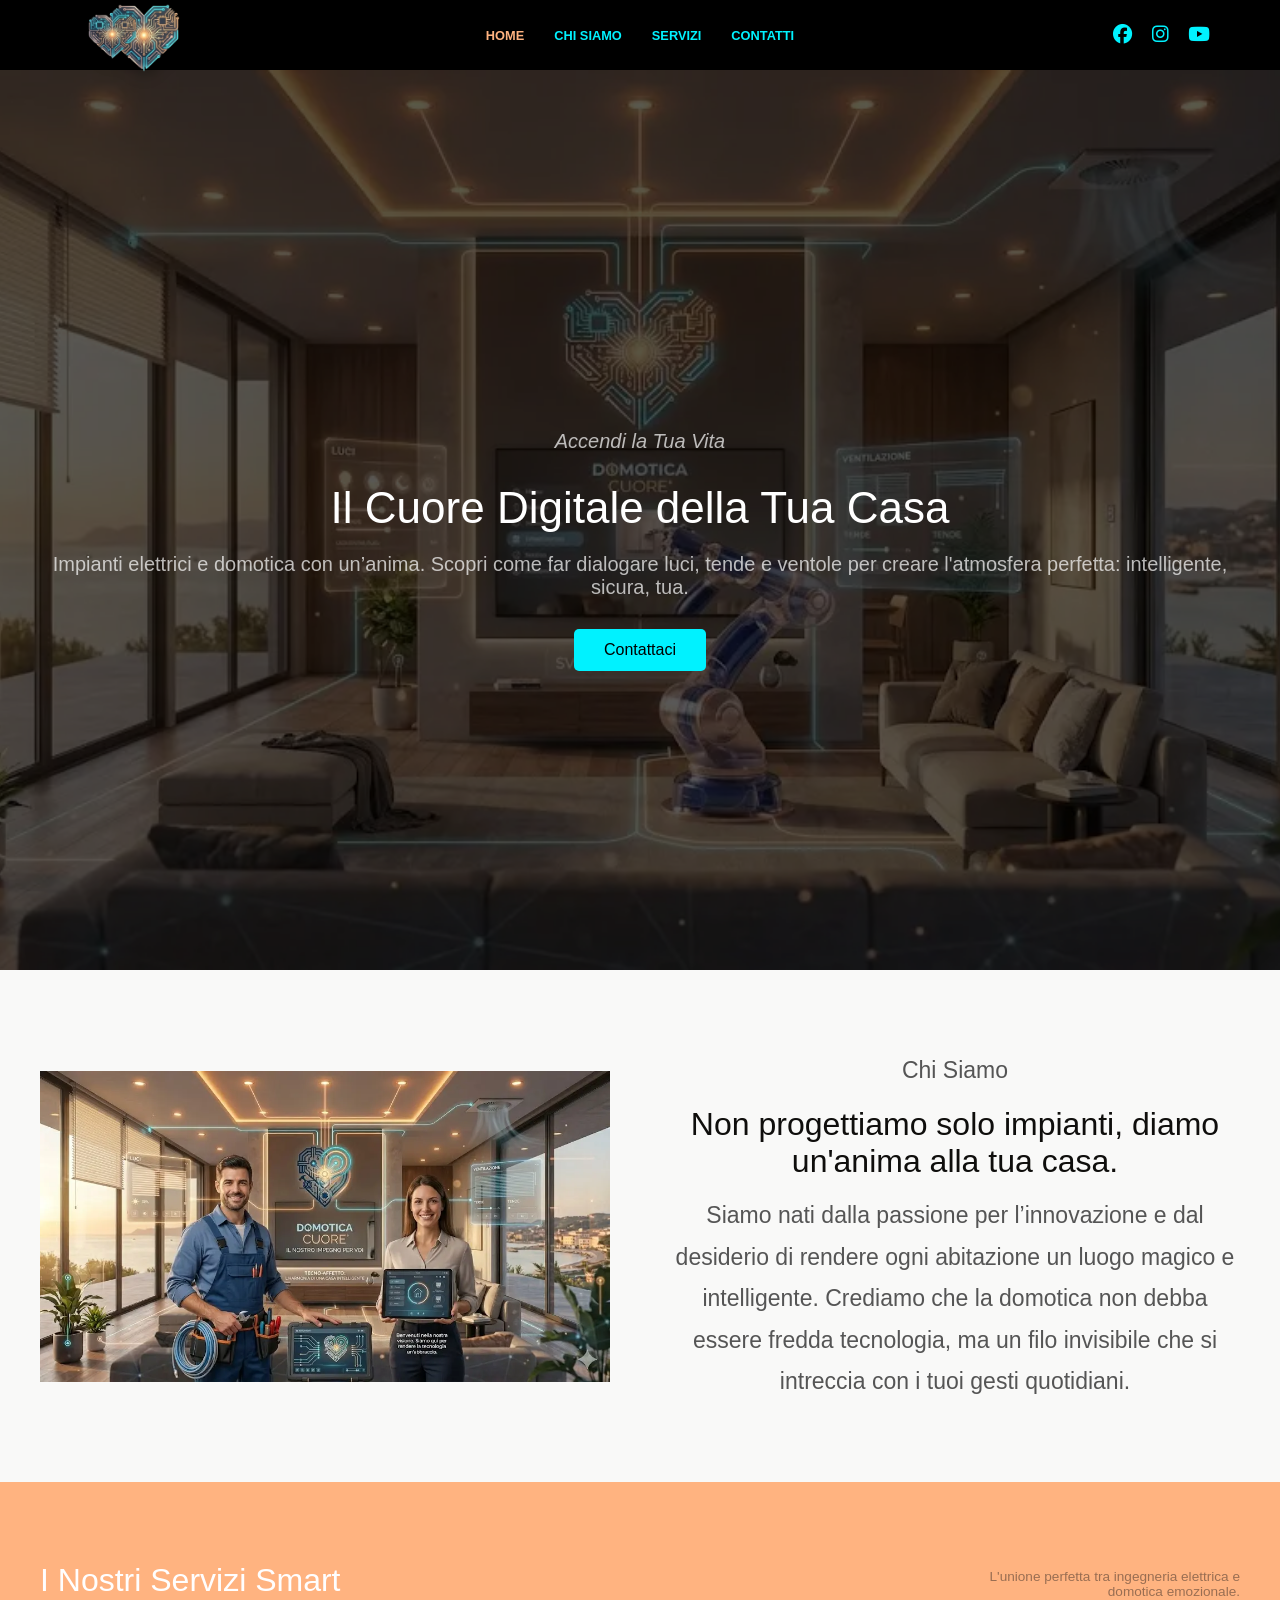
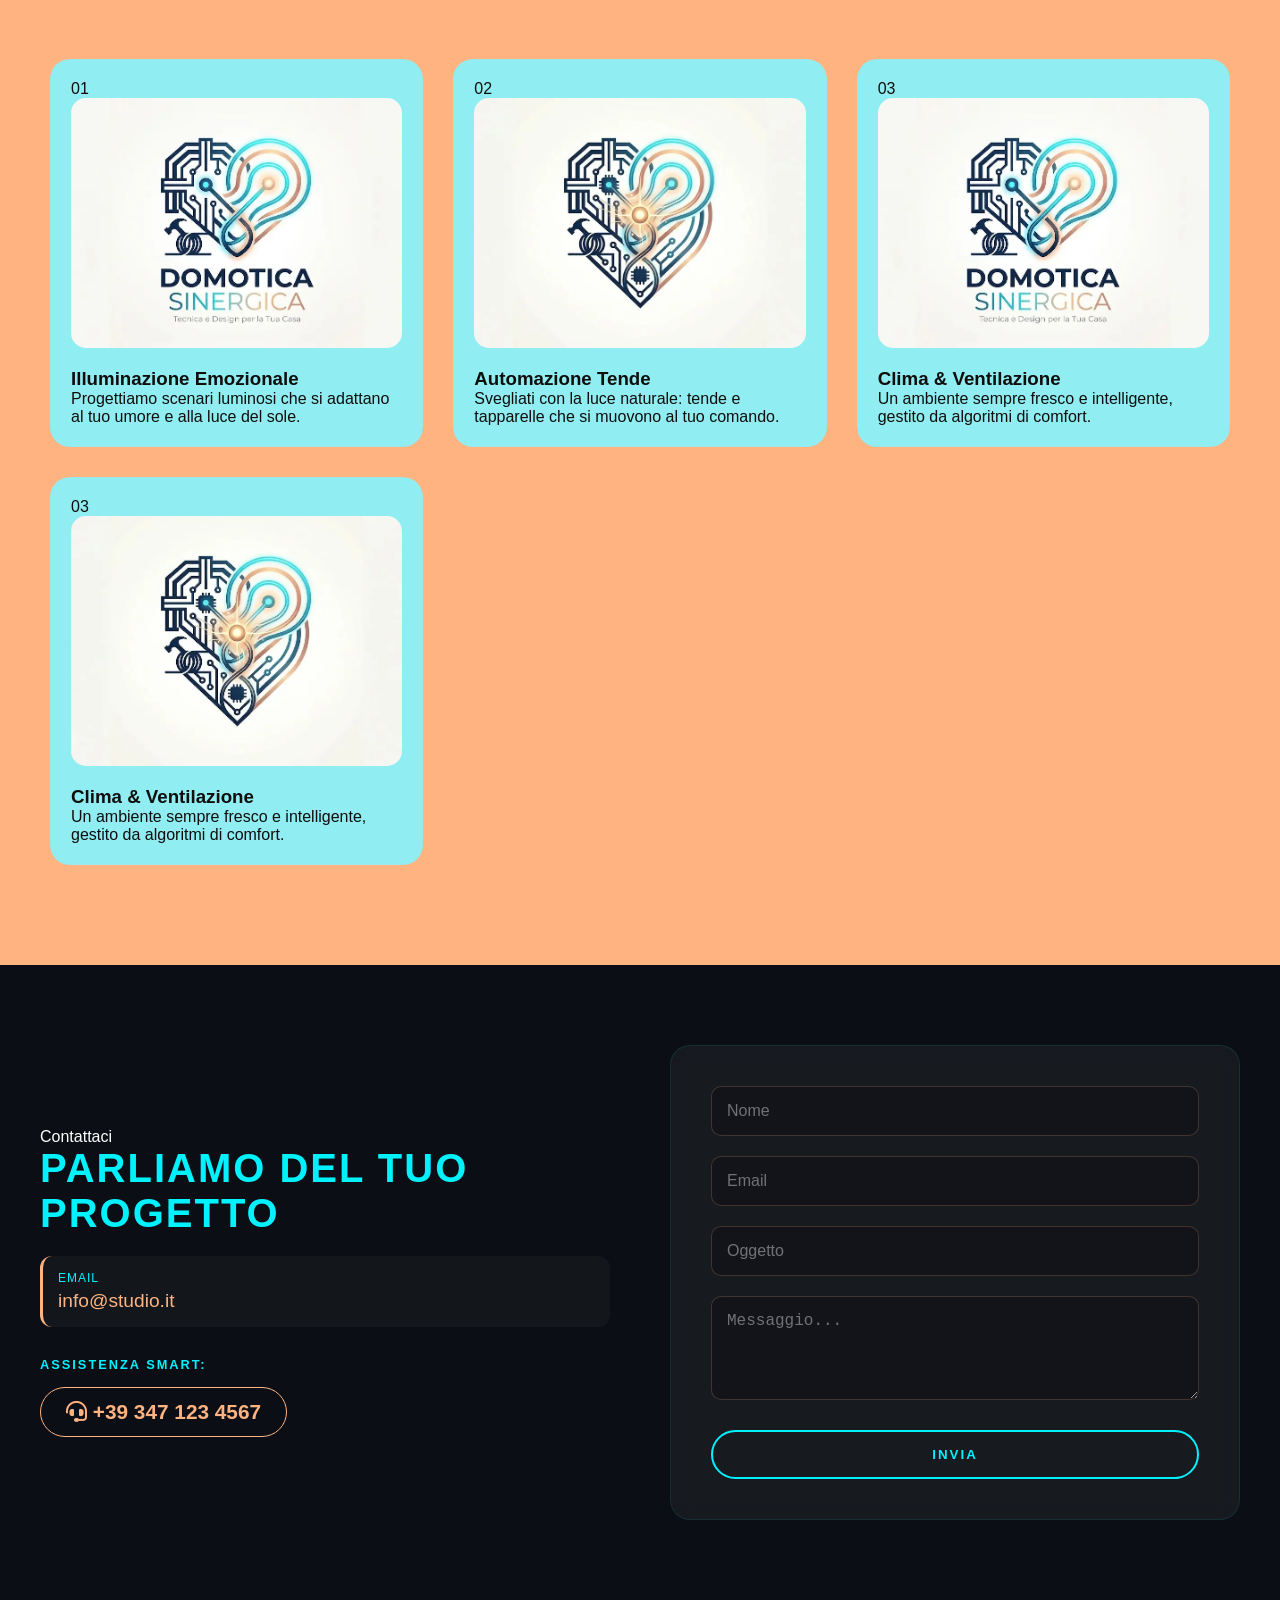
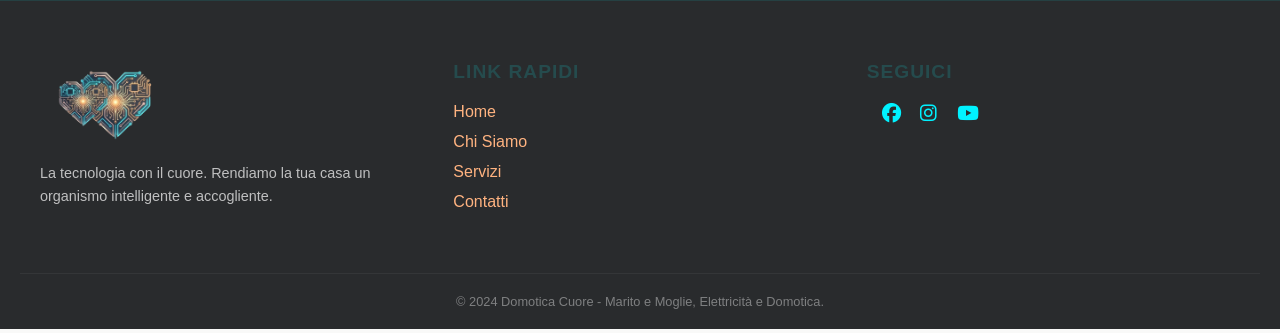
<file: src/index.html>
<!DOCTYPE html>
<html lang="it">
<head>
    <meta name="keywords" content="sito di prova in html e css">
    <meta name="description" content="sito di prova in html e css">
    <meta name="author" content="RoDiDo">
    <meta name="generator" content="Visual Studio Code">
    <meta name="copyright" content="2026 RoDiDo">
    <meta name="robots" content="index, follow">
    <meta http-equiv="X-UA-Compatible" content="IE=edge">
    <meta charset="UTF-8">
    <meta name="viewport" content="width=device-width, initial-scale=1.0">
    <title>Domo home</title>
    <link rel="icon" type="image/png" href="favicondomo.png">
    <link rel="stylesheet" href="https://cdnjs.cloudflare.com/ajax/libs/font-awesome/6.5.0/css/all.min.css">
    <link rel="stylesheet" href="/src/index.css">
</head>
<body>
<header>
    <div class="nav-container">
        <img class="logo" src="/assets/img/logo.png" alt="logo">
        <div class="hamburger" onclick="toggleMenu()">
             <span></span>
             <span></span>
             <span></span>
        </div>
            <nav id="nav-menu">
                <ul>
                    <li><a href="index.html" class="active">Home</a></li>
                    <li><a href="chi-siamo.html">Chi Siamo</a></li> 
                    <li><a href="servizi.html">Servizi</a></li>
                    <li><a href="contatti.html">Contatti</a></li>
                </ul>
            </nav> 
            <div class="social">
                <a href="https://www.facebook.com" target="_blank"><i class="fab fa-facebook"></i></a>
                <a href="https://www.instagram.com" target="_blank"><i class="fab fa-instagram"></i></a>
                <a href="https://www.youtube.com" target="_blank"><i class="fab fa-youtube"></i></a>
            </div>  
    </div>
</header>
<section id="hero">
    <div class="hero-inner">
        <p><em>Accendi la Tua Vita</em></p>
        <h1>Il Cuore Digitale della Tua Casa</h1>
        <p>Impianti elettrici e domotica con un’anima. Scopri come far dialogare luci, tende e ventole per creare l'atmosfera perfetta: intelligente, sicura, tua.</p>
        <a href="#contatti" class="btn">Contattaci</a>
    </div>
</section>
<section id="chi-siamo">
    <div class="chi-grid">
        <div class="chi-img">
            <img src="/assets/img/team.webp">
        </div>
        <div class="chi-text">
            <p>Chi Siamo</p>
            <h2>Non progettiamo solo impianti, diamo un'anima alla tua casa.</h2>
            <p>Siamo nati dalla passione per l’innovazione e dal desiderio di rendere ogni abitazione un luogo magico e intelligente. Crediamo che la domotica non debba essere fredda tecnologia, ma un filo invisibile che si intreccia con i tuoi gesti quotidiani.</p>
        </div>
    </div>
</section>
<section id="servizi">
    <div class="section-header">
        <h2>I Nostri Servizi Smart</h2>
        <p>L'unione perfetta tra ingegneria elettrica e domotica emozionale.</p>
    </div>
    <div class="servizi-grid">
        <div class="card">
            <div class="card-num">01</div>
            <div class="card-image-container">
                <img src="/assets/img/icon1 copia.webp" alt="Domotica Luci" class="card-img">
            </div>
            <h3>Illuminazione Emozionale</h3>
            <p>Progettiamo scenari luminosi che si adattano al tuo umore e alla luce del sole.</p>
        </div>
        <div class="card">
            <div class="card-num">02</div>
            <div class="card-image-container">
                <img src="/assets/img/icon2.webp" alt="Domotica Tende" class="card-img">
            </div>
            <h3>Automazione Tende</h3>
            <p>Svegliati con la luce naturale: tende e tapparelle che si muovono al tuo comando.</p>
        </div>
        <div class="card">
            <div class="card-num">03</div>
            <div class="card-image-container">
                <img src="/assets/img/icon1 copia.webp" alt="Domotica Clima" class="card-img">
            </div>
            <h3>Clima & Ventilazione</h3>
            <p>Un ambiente sempre fresco e intelligente, gestito da algoritmi di comfort.</p>
        </div>
          <div class="card">
            <div class="card-num">03</div>
            <div class="card-image-container">
                <img src="/assets/img/icon2.webp" alt="Domotica Clima" class="card-img">
            </div>
            <h3>Clima & Ventilazione</h3>
            <p>Un ambiente sempre fresco e intelligente, gestito da algoritmi di comfort.</p>
        </div>
    </div>
</section>
<!-- CONTATTI -->
<section id="contatti">  <!-- id, non class! -->
    <div class="contatti-inner">
        <!-- Colonna sinistra: info -->
        <div class="contatti-info">
            <p>Contattaci</p>
            <h2>Parliamo del tuo progetto</h2>
            <div class="contact-detail">
                <span>Email</span>
                <a href="mailto:info@studio.it">info@studio.it</a>
            </div>
         <div class="contatto-rapido">
            <span class="label-tech">ASSISTENZA SMART:</span>
            <a href="tel:+393471234567" class="btn-chiamata">
            <i class="fas fa-headset"></i> +39 347 123 4567
             </a>
        </div>
        </div>
        <!-- Colonna destra: form -->
        <form action="https://formspree.io/f/meerpzkw" method="POST">
            <input type="text"   name="Nome" placeholder="Nome">
            <input type="email"  name="email" placeholder="Email">
            <input type="text"   name="oggetto" placeholder="Oggetto">
            <textarea rows="4"   name="messaggio" placeholder="Messaggio..."></textarea>
            <button type="submit">Invia</button>
        </form>

    </div>
</section>
<!-- FOOTER -->
<footer>
    <div class="footer-container">
        <div class="footer-column footer-brand">
            <img src="/assets/img/logo.png" alt="Logo Domotica" class="footer-logo">
            <p>La tecnologia con il cuore. Rendiamo la tua casa un organismo intelligente e accogliente.</p>
        </div>

        <div class="footer-column footer-nav">
            <h3>Link Rapidi</h3>
            <ul>
                <li><a href="index.html" class="active">Home</a></li>
                <li><a href="chi-siamo.html">Chi Siamo</a></li> 
                <li><a href="servizi.html">Servizi</a></li>
                <li><a href="contatti.html">Contatti</a></li>
            </ul>
        </div>

        <div class="footer-column footer-social">
            <h3>Seguici</h3>
               <div class="social">
                <a href="https://www.facebook.com" target="_blank"><i class="fab fa-facebook"></i></a>
                <a href="https://www.instagram.com" target="_blank"><i class="fab fa-instagram"></i></a>
                <a href="https://www.youtube.com" target="_blank"><i class="fab fa-youtube"></i></a>
            </div> 
        </div>
    </div>
    <div class="footer-bottom">
        <p>&copy; 2024 Domotica Cuore - Marito e Moglie, Elettricità e Domotica.</p>
    </div>
</footer>
<script>
function toggleMenu() {
    var x = document.getElementById("nav-menu");
    x.classList.toggle("active");
}
</script>
</body>
</html>
</file>
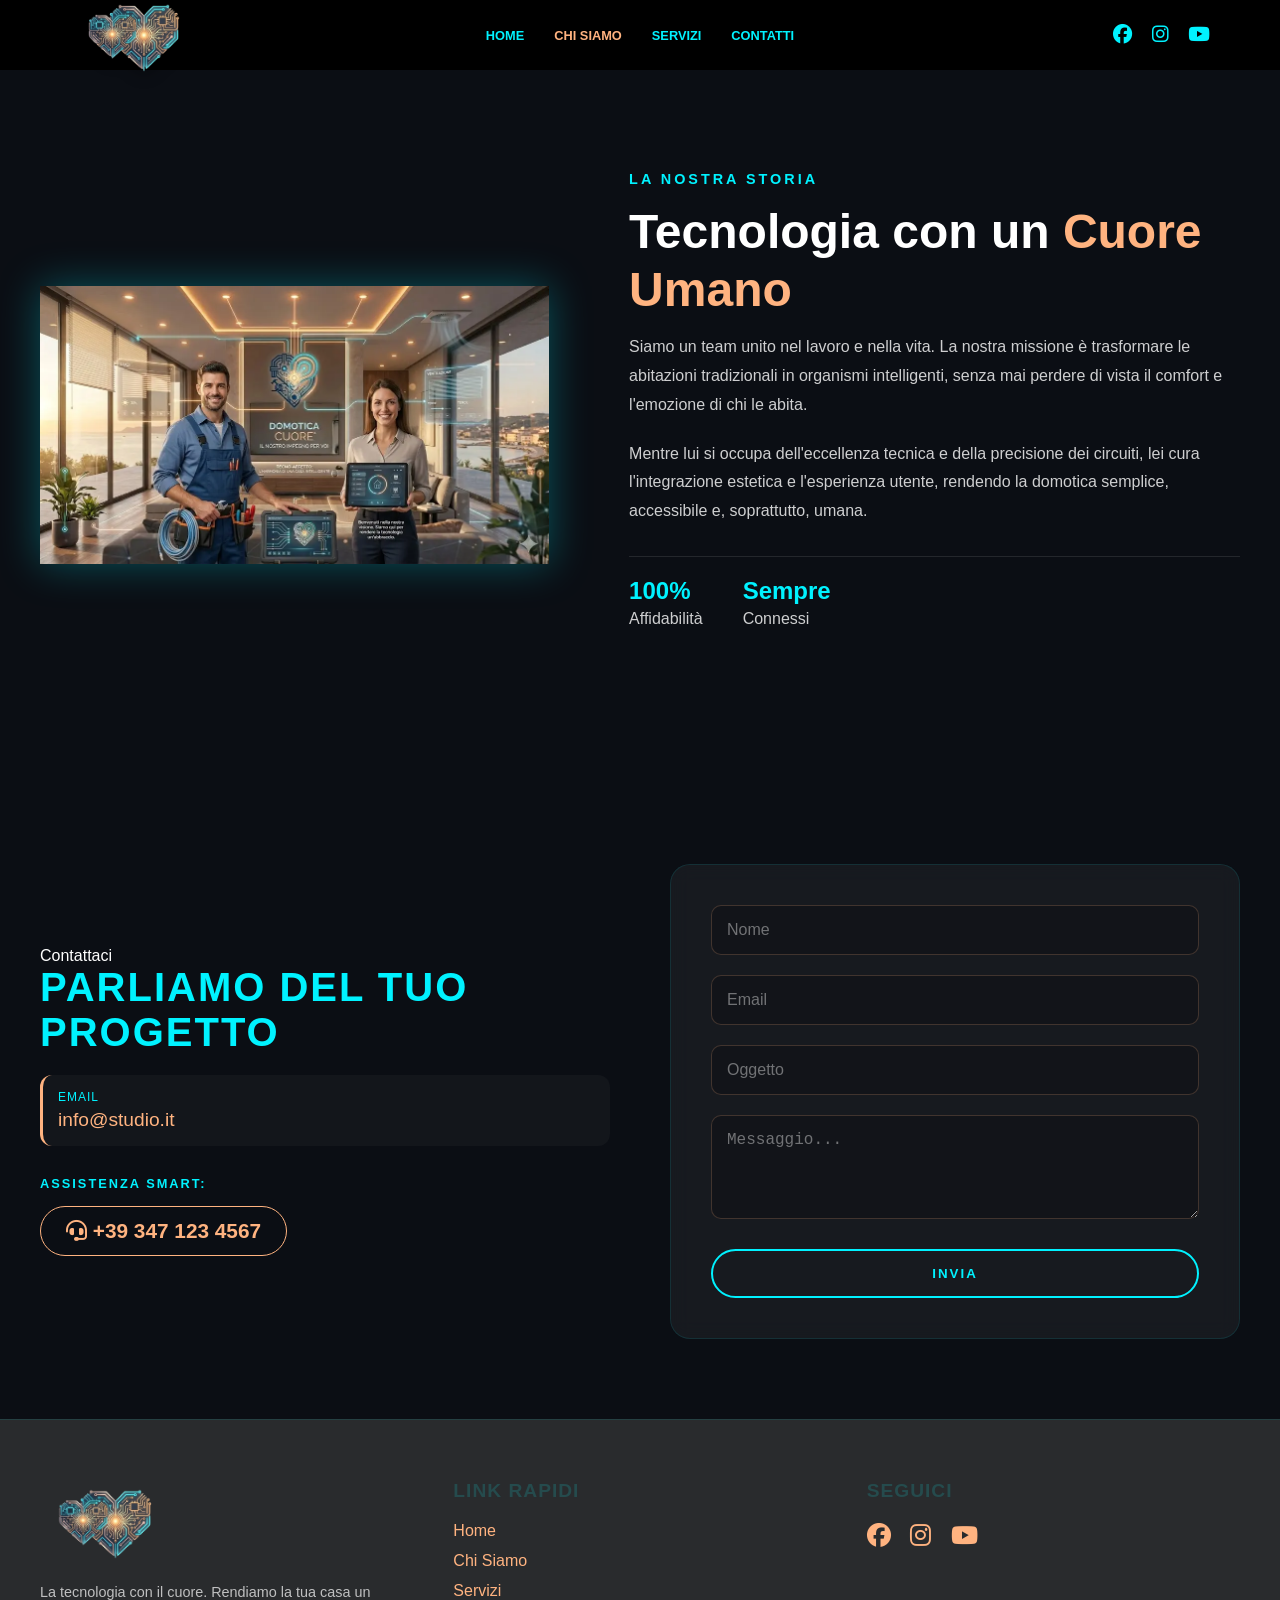
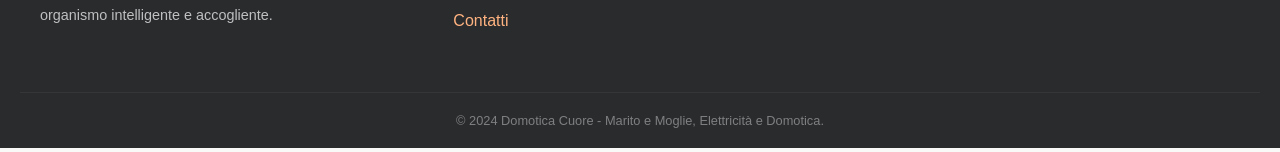
<file: src/chi-siamo.html>
<!DOCTYPE html>
<html lang="it">
<head>
    <meta name="keywords" content="sito di prova in html e css">
    <meta name="description" content="sito di prova in html e css">
    <meta name="author" content="RoDiDo">
    <meta name="generator" content="Visual Studio Code">
    <meta name="copyright" content="2026 RoDiDo">
    <meta name="robots" content="index, follow">
    <meta http-equiv="X-UA-Compatible" content="IE=edge">
    <meta charset="UTF-8">
    <meta name="viewport" content="width=device-width, initial-scale=1.0">
    <title>Domo chi siamo</title>
    <link rel="icon" type="image/png" href="favicondomo.png">
    <link rel="stylesheet" href="https://cdnjs.cloudflare.com/ajax/libs/font-awesome/6.5.0/css/all.min.css">
    <link rel="stylesheet" href="/src/chi-siamo.css">
</head>
<body>
<header>
    <div class="nav-container">
        <img class="logo" src="/assets/img/logo.png" alt="logo">
        <div class="hamburger" onclick="toggleMenu()">
             <span></span>
             <span></span>
             <span></span>
        </div>
            <nav id="nav-menu">
                <ul>
                    <li><a href="index.html">Home</a></li>
                    <li><a href="chi-siamo.html" class="active">Chi Siamo</a></li>
                    <li><a href="servizi.html">Servizi</a></li>
                    <li><a href="contatti.html">Contatti</a></li>
                </ul>
            </nav> 
            <div class="social">
                <a href="https://www.facebook.com" target="_blank"><i class="fab fa-facebook"></i></a>
                <a href="https://www.instagram.com" target="_blank"><i class="fab fa-instagram"></i></a>
                <a href="https://www.youtube.com" target="_blank"><i class="fab fa-youtube"></i></a>
            </div>  
    </div>
</header>
<section id="chi-siamo">
    <div class="chi-siamo-container">
        <div class="chi-siamo-image">
            <img src="/assets/img/team.webp" alt="Il nostro cuore tecnologico" class="img-smart">
        </div>

        <div class="chi-siamo-text">
            <span class="subtitle">La nostra storia</span>
            <h2>Tecnologia con un <span class="highlight">Cuore Umano</span></h2>
            <p>
                Siamo un team unito nel lavoro e nella vita. La nostra missione è trasformare le abitazioni tradizionali in organismi intelligenti, senza mai perdere di vista il comfort e l'emozione di chi le abita.
            </p>
            <p>
                Mentre lui si occupa dell'eccellenza tecnica e della precisione dei circuiti, lei cura l'integrazione estetica e l'esperienza utente, rendendo la domotica semplice, accessibile e, soprattutto, umana.
            </p>
            
            <div class="stats">
                <div class="stat-item">
                    <h3>100%</h3>
                    <p>Affidabilità</p>
                </div>
                <div class="stat-item">
                    <h3>Sempre</h3>
                    <p>Connessi</p>
                </div>
            </div>
        </div>
    </div>
</section>
<!-- CONTATTI -->
<section id="contatti">  <!-- id, non class! -->
    <div class="contatti-inner">
        <!-- Colonna sinistra: info -->
        <div class="contatti-info">
            <p>Contattaci</p>
            <h2>Parliamo del tuo progetto</h2>
            <div class="contact-detail">
                <span>Email</span>
                <a href="mailto:info@studio.it">info@studio.it</a>
            </div>
         <div class="contatto-rapido">
            <span class="label-tech">ASSISTENZA SMART:</span>
            <a href="tel:+393471234567" class="btn-chiamata">
            <i class="fas fa-headset"></i> +39 347 123 4567
             </a>
        </div>
        </div>
        <!-- Colonna destra: form -->
        <form action="https://formspree.io/f/meerpzkw" method="POST">
            <input type="text"   name="Nome" placeholder="Nome">
            <input type="email"  name="email" placeholder="Email">
            <input type="text"   name="oggetto" placeholder="Oggetto">
            <textarea rows="4"   name="messaggio" placeholder="Messaggio..."></textarea>
            <button type="submit">Invia</button>
        </form>

    </div>
</section>
<!-- FOOTER -->
<footer>
    <div class="footer-container">
        <div class="footer-column footer-brand">
            <img src="/assets/img/logo.png" alt="Logo Domotica" class="footer-logo">
            <p>La tecnologia con il cuore. Rendiamo la tua casa un organismo intelligente e accogliente.</p>
        </div>

        <div class="footer-column footer-nav">
            <h3>Link Rapidi</h3>
            <ul>
                <li><a href="index.html">Home</a></li>
                <li><a href="chi-siamo.html" class="active">Chi Siamo</a></li>
                <li><a href="servizi.html">Servizi</a></li>
                <li><a href="contatti.html">Contatti</a></li>
            </ul>
        </div>

        <div class="footer-column footer-social">
            <h3>Seguici</h3>
            <div id="footer-social-icons">
                <a href="https://www.facebook.com" target="_blank"><i class="fab fa-facebook"></i></a>
                <a href="https://www.instagram.com" target="_blank"><i class="fab fa-instagram"></i></a>
                <a href="https://www.youtube.com" target="_blank"><i class="fab fa-youtube"></i></a>
            </div> 
        </div>
    </div>
    <div class="footer-bottom">
        <p>&copy; 2024 Domotica Cuore - Marito e Moglie, Elettricità e Domotica.</p>
    </div>
</footer>
<script>
function toggleMenu() {
    var x = document.getElementById("nav-menu");
    x.classList.toggle("active");
}
</script>
</body>
</html>
</file>
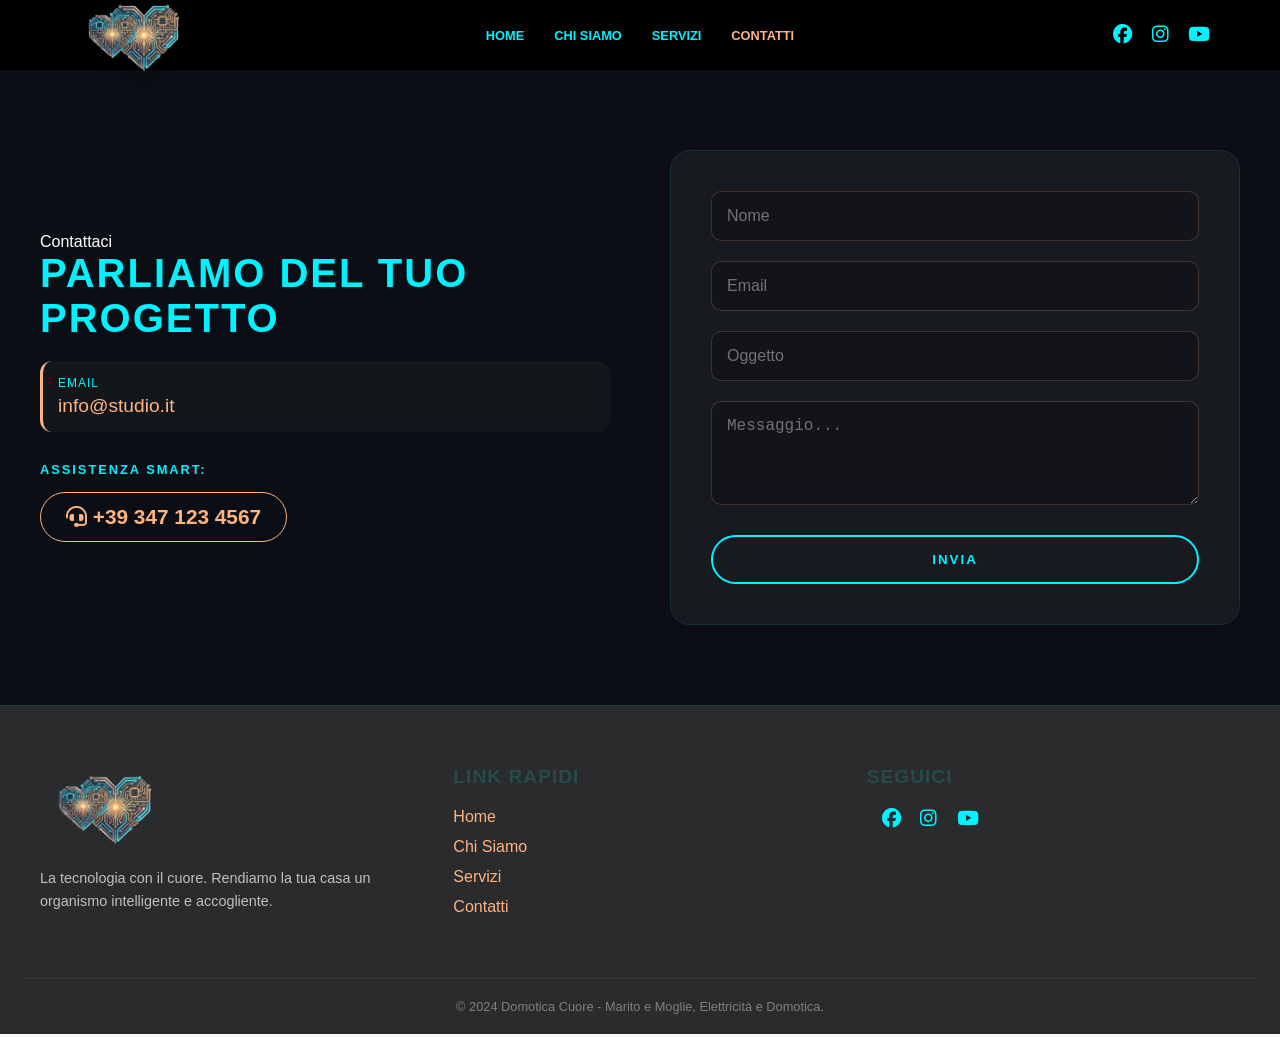
<file: src/contatti.html>
<!DOCTYPE html>
<html lang="it">
<head>
    <meta name="keywords" content="sito di prova in html e css">
    <meta name="description" content="sito di prova in html e css">
    <meta name="author" content="RoDiDo">
    <meta name="generator" content="Visual Studio Code">
    <meta name="copyright" content="2026 RoDiDo">
    <meta name="robots" content="index, follow">
    <meta http-equiv="X-UA-Compatible" content="IE=edge">
    <meta charset="UTF-8">
    <meta name="viewport" content="width=device-width, initial-scale=1.0">
    <title>Domo home</title>
    <link rel="icon" type="image/png" href="favicondomo.png">
    <link rel="stylesheet" href="https://cdnjs.cloudflare.com/ajax/libs/font-awesome/6.5.0/css/all.min.css">
    <link rel="stylesheet" href="/src/contatti.css">
</head>
<body>
<header>
     <div class="nav-container">
        <img class="logo" src="/assets/img/logo.png" alt="logo">
        <div class="hamburger" onclick="toggleMenu()">
             <span></span>
             <span></span>
             <span></span>
        </div>
            <nav id="nav-menu">
                <ul>
                    <li><a href="index.html">Home</a></li>
                    <li><a href="chi-siamo.html">Chi Siamo</a></li> 
                    <li><a href="servizi.html">Servizi</a></li>
                    <li><a href="contatti.html" class="active">Contatti</a></li>
                </ul>
            </nav> 
            <div class="social">
                <a href="https://www.facebook.com" target="_blank"><i class="fab fa-facebook"></i></a>
                <a href="https://www.instagram.com" target="_blank"><i class="fab fa-instagram"></i></a>
                <a href="https://www.youtube.com" target="_blank"><i class="fab fa-youtube"></i></a>
            </div>  
    </div>
</header>
<!-- CONTATTI -->
<section id="contatti">  <!-- id, non class! -->
    <div class="contatti-inner">
        <!-- Colonna sinistra: info -->
        <div class="contatti-info">
            <p>Contattaci</p>
            <h2>Parliamo del tuo progetto</h2>
            <div class="contact-detail">
                <span>Email</span>
                <a href="mailto:info@studio.it">info@studio.it</a>
            </div>
         <div class="contatto-rapido">
            <span class="label-tech">ASSISTENZA SMART:</span>
            <a href="tel:+393471234567" class="btn-chiamata">
            <i class="fas fa-headset"></i> +39 347 123 4567
             </a>
        </div>
        </div>
        <!-- Colonna destra: form -->
        <form action="https://formspree.io/f/meerpzkw" method="POST">
            <input type="text"   name="Nome" placeholder="Nome">
            <input type="email"  name="email" placeholder="Email">
            <input type="text"   name="oggetto" placeholder="Oggetto">
            <textarea rows="4"   name="messaggio" placeholder="Messaggio..."></textarea>
            <button type="submit">Invia</button>
        </form>

    </div>
</section>
<!-- FOOTER -->
<footer>
    <div class="footer-container">
        <div class="footer-column footer-brand">
            <img src="/assets/img/logo.png" alt="Logo Domotica" class="footer-logo">
            <p>La tecnologia con il cuore. Rendiamo la tua casa un organismo intelligente e accogliente.</p>
        </div>

        <div class="footer-column footer-nav">
            <h3>Link Rapidi</h3>
            <ul>
                <li><a href="index.html">Home</a></li>
                <li><a href="chi-siamo.html">Chi Siamo</a></li> 
                <li><a href="#servizi">Servizi</a></li>
                <li><a href="contatti.html" class="active">Contatti</a></li>
            </ul>
        </div>

        <div class="footer-column footer-social">
            <h3>Seguici</h3>
              <div class="social">
                <a href="https://www.facebook.com" target="_blank"><i class="fab fa-facebook"></i></a>
                <a href="https://www.instagram.com" target="_blank"><i class="fab fa-instagram"></i></a>
                <a href="https://www.youtube.com" target="_blank"><i class="fab fa-youtube"></i></a>
            </div> 
        </div>
    </div>
    <div class="footer-bottom">
        <p>&copy; 2024 Domotica Cuore - Marito e Moglie, Elettricità e Domotica.</p>
    </div>
</footer>
<script>
function toggleMenu() {
    var x = document.getElementById("nav-menu");
    x.classList.toggle("active");
}
</script>
</body>
</html>
</file>
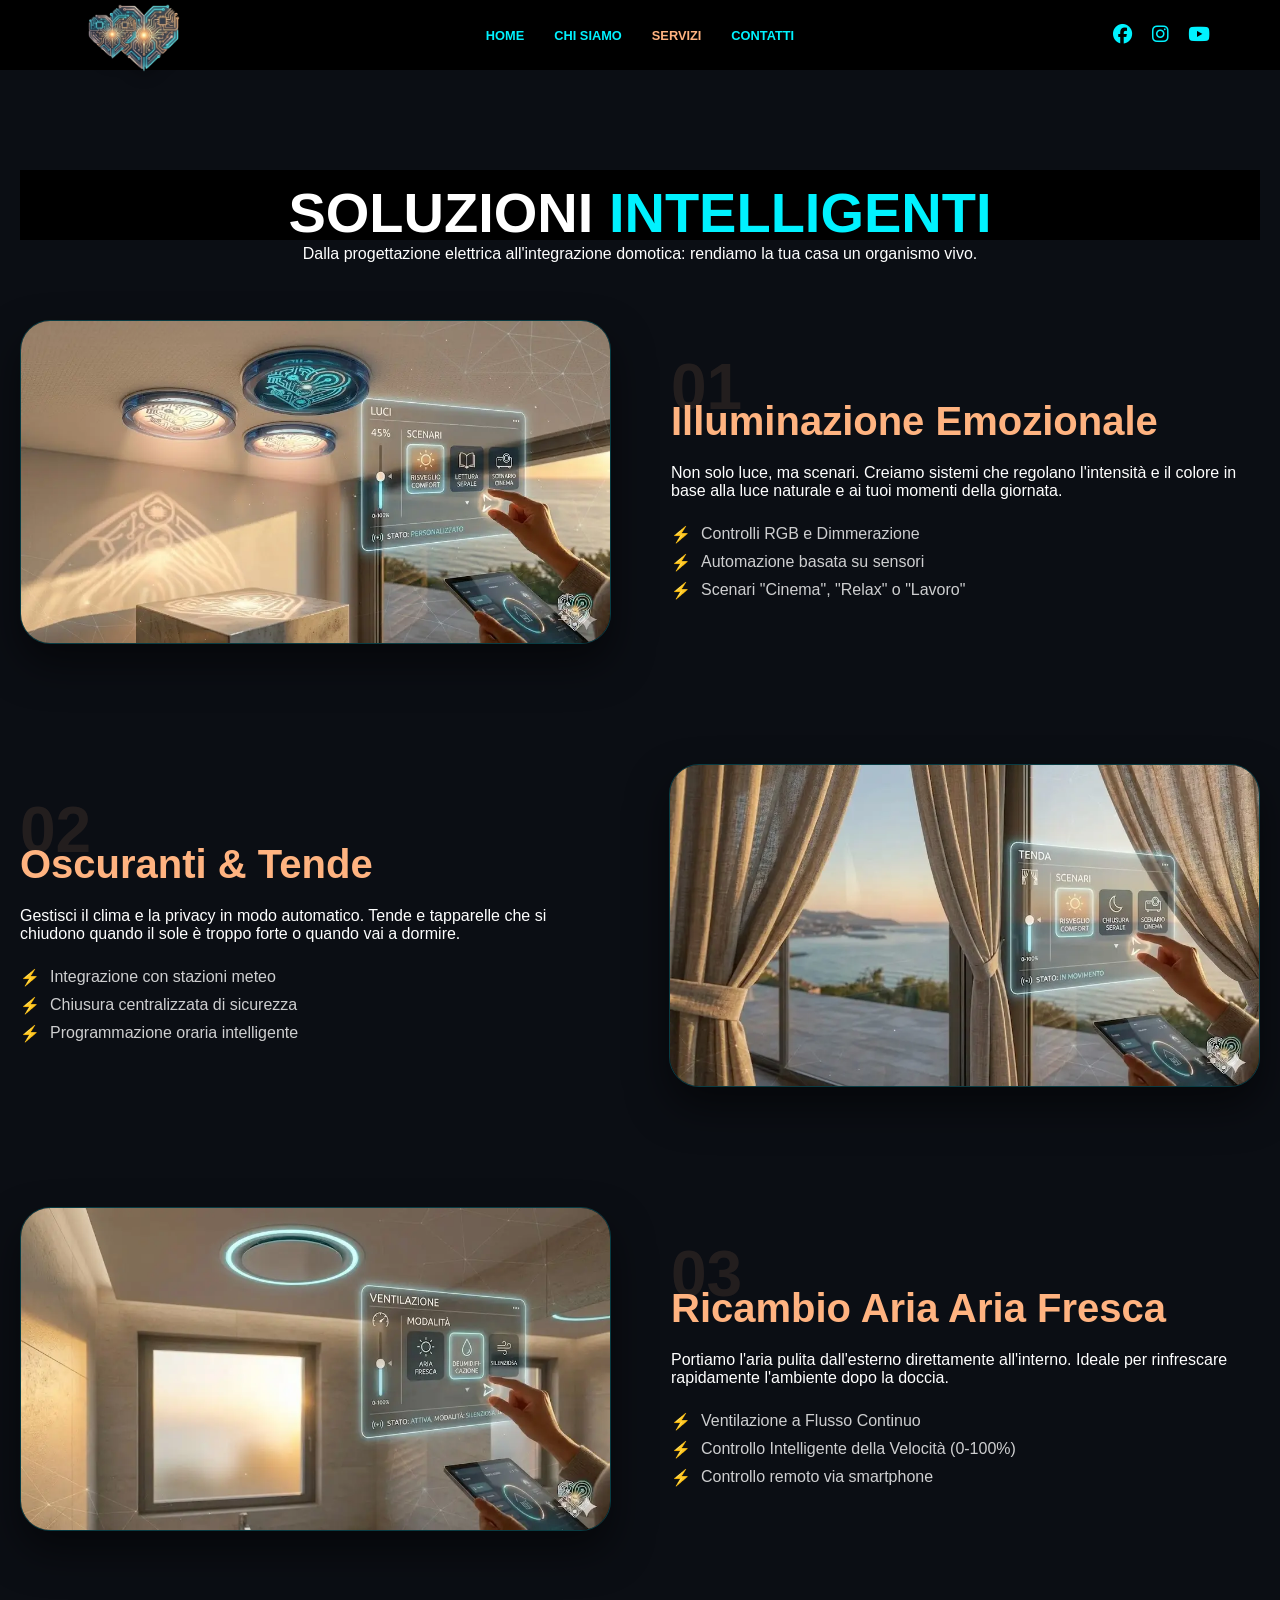
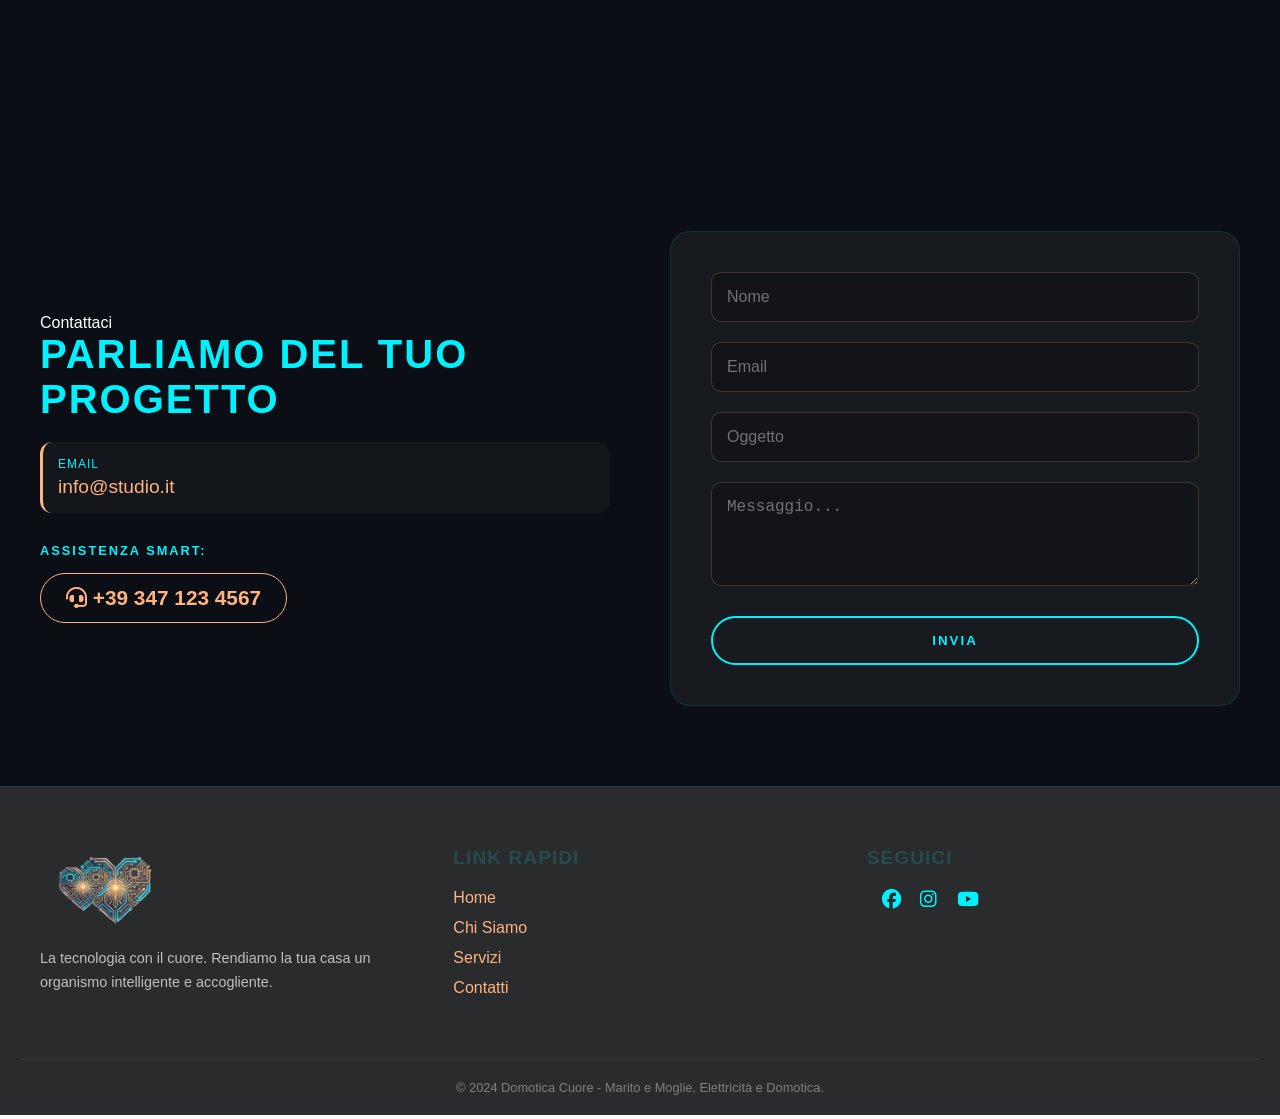
<file: src/servizi.html>
<!DOCTYPE html>
<html lang="it">
<head>
    <meta name="keywords" content="sito di prova in html e css">
    <meta name="description" content="sito di prova in html e css">
    <meta name="author" content="RoDiDo">
    <meta name="generator" content="Visual Studio Code">
    <meta name="copyright" content="2026 RoDiDo">
    <meta name="robots" content="index, follow">
    <meta http-equiv="X-UA-Compatible" content="IE=edge">
    <meta charset="UTF-8">
    <meta name="viewport" content="width=device-width, initial-scale=1.0">
    <title>Domo servizi</title>
    <link rel="icon" type="image/png" href="favicondomo.png">
    <link rel="stylesheet" href="https://cdnjs.cloudflare.com/ajax/libs/font-awesome/6.5.0/css/all.min.css">
    <link rel="stylesheet" href="/src/servizi.css">
</head>
<body>
<header>
    <div class="nav-container">
        <img class="logo" src="/assets/img/logo.png" alt="logo">
        <div class="hamburger" onclick="toggleMenu()">
             <span></span>
             <span></span>
             <span></span>
        </div>
            <nav id="nav-menu">
                <ul>
                    <li><a href="index.html">Home</a></li>
                    <li><a href="chi-siamo.html">Chi Siamo</a></li> 
                    <li><a href="servizi.html" class="active">Servizi</a></li>
                    <li><a href="contatti.html">Contatti</a></li>
                </ul>
            </nav> 
            <div class="social">
                <a href="https://www.facebook.com" target="_blank"><i class="fab fa-facebook"></i></a>
                <a href="https://www.instagram.com" target="_blank"><i class="fab fa-instagram"></i></a>
                <a href="https://www.youtube.com" target="_blank"><i class="fab fa-youtube"></i></a>
            </div>  
    </div>
</header>
<section id="servizi-page">
    <div class="container">
        <header class="servizi-intro">
            <h1>Soluzioni <span class="highlight">Intelligenti</span></h1>
            <p>Dalla progettazione elettrica all'integrazione domotica: rendiamo la tua casa un organismo vivo.</p>
        </header>

        <div class="servizi-list">
            
            <div class="servizio-row">
                <div class="servizio-img">
                    <img src="/assets/img/domo3.webp" alt="Illuminazione Smart">
                </div>
                <div class="servizio-desc">
                    <div class="servizio-num">01</div>
                    <h2>Illuminazione Emozionale</h2>
                    <p>Non solo luce, ma scenari. Creiamo sistemi che regolano l'intensità e il colore in base alla luce naturale e ai tuoi momenti della giornata.</p>
                    <ul class="check-list">
                        <li>Controlli RGB e Dimmerazione</li>
                        <li>Automazione basata su sensori</li>
                        <li>Scenari "Cinema", "Relax" o "Lavoro"</li>
                    </ul>
                </div>
            </div>

            <div class="servizio-row reverse">
                <div class="servizio-img">
                    <img src="/assets/img/tende.webp" alt="Automazione Tende">
                </div>
                <div class="servizio-desc">
                    <div class="servizio-num">02</div>
                    <h2>Oscuranti & Tende</h2>
                    <p>Gestisci il clima e la privacy in modo automatico. Tende e tapparelle che si chiudono quando il sole è troppo forte o quando vai a dormire.</p>
                    <ul class="check-list">
                        <li>Integrazione con stazioni meteo</li>
                        <li>Chiusura centralizzata di sicurezza</li>
                        <li>Programmazione oraria intelligente</li>
                    </ul>
                </div>
            </div>

            <div class="servizio-row">
                <div class="servizio-img">
                    <img src="/assets/img/ventola.webp" alt="Clima Smart">
                </div>
                <div class="servizio-desc">
                    <div class="servizio-num">03</div>
                    <h2>Ricambio Aria Aria Fresca</h2>
                    <p>Portiamo l'aria pulita dall'esterno direttamente all'interno. Ideale per rinfrescare rapidamente l'ambiente dopo la doccia.</p>
                    <ul class="check-list">
                        <li>Ventilazione a Flusso Continuo</li>
                        <li>Controllo Intelligente della Velocità (0-100%)</li>
                        <li>Controllo remoto via smartphone</li>
                    </ul>
                </div>
            </div>

        </div>
    </div>
</section>
<!-- CONTATTI -->
<section id="contatti">  <!-- id, non class! -->
    <div class="contatti-inner">
        <!-- Colonna sinistra: info -->
        <div class="contatti-info">
            <p>Contattaci</p>
            <h2>Parliamo del tuo progetto</h2>
            <div class="contact-detail">
                <span>Email</span>
                <a href="mailto:info@studio.it">info@studio.it</a>
            </div>
         <div class="contatto-rapido">
            <span class="label-tech">ASSISTENZA SMART:</span>
            <a href="tel:+393471234567" class="btn-chiamata">
            <i class="fas fa-headset"></i> +39 347 123 4567
             </a>
        </div>
        </div>
        <!-- Colonna destra: form -->
        <form action="https://formspree.io/f/meerpzkw" method="POST">
            <input type="text"   name="Nome" placeholder="Nome">
            <input type="email"  name="email" placeholder="Email">
            <input type="text"   name="oggetto" placeholder="Oggetto">
            <textarea rows="4"   name="messaggio" placeholder="Messaggio..."></textarea>
            <button type="submit">Invia</button>
        </form>

    </div>
</section>
<!-- FOOTER -->
<footer>
    <div class="footer-container">
        <div class="footer-column footer-brand">
            <img src="/assets/img/logo.png" alt="Logo Domotica" class="footer-logo">
            <p>La tecnologia con il cuore. Rendiamo la tua casa un organismo intelligente e accogliente.</p>
        </div>

        <div class="footer-column footer-nav">
            <h3>Link Rapidi</h3>
            <ul>
                <li><a href="index.html" class="active">Home</a></li>
                <li><a href="chi-siamo.html">Chi Siamo</a></li> 
                <li><a href="#servizi">Servizi</a></li>
                <li><a href="contatti.html">Contatti</a></li>
            </ul>
        </div>
        <div class="footer-column footer-social">
            <h3>Seguici</h3>
               <div class="social">
                <a href="https://www.facebook.com" target="_blank"><i class="fab fa-facebook"></i></a>
                <a href="https://www.instagram.com" target="_blank"><i class="fab fa-instagram"></i></a>
                <a href="https://www.youtube.com" target="_blank"><i class="fab fa-youtube"></i></a>
            </div> 
        </div>
    </div>
    <div class="footer-bottom">
        <p>&copy; 2024 Domotica Cuore - Marito e Moglie, Elettricità e Domotica.</p>
    </div>
</footer>
<script>
function toggleMenu() {
    var x = document.getElementById("nav-menu");
    x.classList.toggle("active");
}
</script>
</body>
</html>
</file>
<file: src/index.css>
/* ==========================================
   RESET E BASE
========================================== */
* {
  box-sizing: border-box;
  margin: 0;
  padding: 0;
}

html {
  scroll-behavior: smooth;
}

body {
  font-family: sans-serif;
  background: #f9f9f8;
  color: #0f0e0c;
  overflow-x: hidden; /* Evita lo scorrimento laterale brutto */
}

/* ==========================================
   HEADER / MENU (CORRETTO)
========================================== */
header {
  position: sticky;
  top: 0; left: 0; right: 0;
  z-index: 1000;
  padding: 10px 0;
  background: black;
  height: 70px; /* Altezza fissa per gestire meglio il logo */
}

.nav-container {
  max-width: 1200px;
  margin: 0 auto;
  padding: 0 30px;
  display: flex;
  align-items: center;
  justify-content: flex-end; /* Spinge social e hamburger a destra */
  position: relative;
  height: 100%;
}

.logo {
  height: 80px; 
  width: auto;
  position: absolute;
  left: 30px;
  top: 50%;
  transform: translateY(-50%);
  filter: drop-shadow(0 4px 8px rgba(0,0,0,0.4));
  z-index: 1001;
}

/* --- STILE DESKTOP (Sopra 769px) --- */
@media (min-width: 769px) {
    .hamburger { display: none; }
    
    nav {
      position: absolute;
      left: 50%;
      transform: translateX(-50%);
    }

    nav ul {
      display: flex;
      list-style: none;
      gap: 30px;
    }

    #nav-menu { display: block !important; }
}

/* --- STILE MOBILE (Sotto 768px) --- */
@media (max-width: 768px) {
    .hamburger {
        display: block;
        cursor: pointer;
        z-index: 1002;
    }
    
    .hamburger span {
        display: block; width: 25px; height: 3px; 
        background: #00F2FF; margin: 5px 0;
    }

    /* FIX: Rimosso il posizionamento centrale che rompeva tutto */
    nav {
        position: static; 
        transform: none;
        left: auto;
    }

    #nav-menu {
        display: none; 
        position: absolute;
        top: 100%; 
        left: 0; 
        width: 100%; /* Prende tutto lo schermo */
        background: #0B0E14;
        text-align: center;
        padding: 30px 0;
        box-shadow: 0 10px 20px rgba(0,0,0,0.5);
    }

    #nav-menu.active {
        display: block !important;
    }

    #nav-menu ul { 
        flex-direction: column; 
        gap: 25px; 
    }
    
    /* Nascondiamo i social su mobile se danno fastidio o mettiamoli in riga */
    .social {
        display: none; 
    }
}

/* --- LINK STILE --- */
nav a {
  text-decoration: none;
  font-size: 0.8rem;
  text-transform: uppercase;
  color: #00F2FF;
  font-weight: bold;
}

nav a:hover, nav a.active {
  color: #FFB380;
}

.social a {
  color: #00F2FF;
  margin-left: 15px;
  font-size: 1.2rem;
  text-decoration: none;
}
/* ==========================================
   HERO
========================================== */
#hero {
  min-height: 100vh;
  display: flex;
  align-items: center;
  padding: 120px 30px 60px;
  background: url(/assets/img/hero.webp) center/cover no-repeat;
  position: relative;
}

#hero::before {
  content: '';
  position: absolute;
  inset: 0;
  background: rgba(0, 0, 0, 0.65);
}

.hero-inner {
  max-width: 1200px;
  margin: 0 auto;
  position: relative;
  z-index: 1;
  text-align: center;
}

#hero h1 {
  font-size: 44px;
  font-weight: 300;
  color: white;
  margin-bottom: 20px;
}

#hero p {
  color: rgba(255, 255, 255, 0.7);
  font-size: 20px;
  margin-bottom: 30px;
}

.btn {
  display: inline-block;
  padding: 12px 30px;
  background: #00F2FF;
  color: black;
  text-decoration: none;
  border-radius: 5px;
}

.btn:hover {
  background: #333;
  color: #FFB380;
}


/* ==========================================
   CHI SIAMO
========================================== */
#chi-siamo {
  padding: 80px 30px;
}

.chi-grid {
  max-width: 1200px;
  margin: 0 auto;
  display: grid;
  grid-template-columns: 1fr 1fr;
  gap: 60px;
  align-items: center;
}

.chi-img img {
  width: 100%;
  display: block;
}

.chi-text h2 {
  font-size: 2rem;
  font-weight: 300;
  margin: 15px 0;
  font-size: 32px;
  text-align: center;
}

.chi-text p {
  font-size:23px;
  color: #555;
  line-height: 1.8;
  text-align: center;
}


/* ==========================================
   SERVIZI
========================================== */
#servizi {
  padding: 80px 30px;
  background: #FFB380;
}

.section-header {
  max-width: 1200px;
  margin: 0 auto 40px;
  display: flex;
  justify-content: space-between;
  align-items: flex-end;
}

.section-header h2 {
  font-size: 2rem;
  font-weight: 300;
  color: rgb(255, 254, 254);
}

.section-header p {
  color: rgba(28, 27, 27, 0.45);
  max-width: 280px;
  font-size: 0.85rem;
  text-align: right;
}

/* La griglia che contiene le card */
.servizi-grid {
    display: grid;
    grid-template-columns: repeat(auto-fit, minmax(300px, 1fr)); /* Crea 3 colonne automatiche */
    gap: 30px; /* Spazio tra le card */
    padding: 20px;
}

/* La Card */
.card {
    background:#90eef3; /* Un grigio scuro tech */
    padding: 20px;
    border-radius: 20px;
    border: 1px solid rgba(255, 179, 128, 0.1); /* Sottile bordo Oro Rosa */
    overflow: hidden; /* IMPORTANTE: impedisce a qualunque cosa di uscire dai bordi */
    display: flex;
    flex-direction: column;
    height: 100%;
}

/* Il contenitore dell'immagine */
.card-image-container {
    width: 100%;
    height: 250px; /* Altezza fissa per la foto */
    overflow: hidden; /* Taglia l'immagine se è troppo grande */
    border-radius: 15px;
    margin-bottom: 20px;
}

/* L'IMMAGINE (Qui risolviamo il problema del "gigante") */
.card-img {
    width: 100% !important;   /* Forza la larghezza alla card */
    height: 100% !important;  /* Forza l'altezza al contenitore */
    object-fit: cover;        /* Taglia i bordi in eccesso senza schiacciare la foto */
    display: block;           /* Toglie spazi vuoti sotto l'immagine */
    transition: transform 0.5s ease;
}

/* Effetto Hover sulla card */
.card:hover .card-img {
    transform: scale(1.1); /* Lo zoom rimane dentro i bordi della card */
}


/* ==========================================
   PARTNER
========================================== */
#partner {
  padding: 80px 30px;
  text-align: center;
}

#partner h2 {
  font-size: 1.8rem;
  margin: 10px 0 40px;
}

.partner-logos {
  max-width: 1200px;
  margin: 0 auto;
  display: grid;
  grid-template-columns: repeat(4, 1fr);
  gap: 20px;
}

.logo-box {
  padding: 30px;
  background: #FFB380;
  border-radius: 10px;
}


/* ==========================================
   CONTATTI
========================================== */
/* --- SEZIONE CONTATTI --- */
#contatti {
  padding: 80px 30px;
  background: #0B0E14; /* Sfondo scuro come il logo */
  color: white;
}

.contatti-inner {
  max-width: 1200px;
  margin: 0 auto;
  display: grid;
  grid-template-columns: 1fr 1fr;
  gap: 60px;
  align-items: center;
}

/* --- INFO SINISTRA --- */
.contatti-info h2 {
  font-size: 2.5rem;
  margin-bottom: 20px;
  color: #00F2FF; /* Ciano Robotico */
  text-transform: uppercase;
  letter-spacing: 2px;
}

.contact-detail {
  margin-bottom: 25px;
  background: rgba(255, 255, 255, 0.03);
  padding: 15px;
  border-radius: 12px;
  border-left: 3px solid #FFB380; /* Dettaglio Oro Rosa */
}

.contact-detail span {
  display: block;
  font-size: 0.75rem;
  text-transform: uppercase;
  color: #00F2FF;
  margin-bottom: 5px;
  letter-spacing: 1px;
}

.contact-detail a {
  text-decoration: none;
  color: #FFB380; /* Oro Rosa */
  font-size: 1.2rem;
  font-weight: 500;
  transition: 0.3s;
}

.contact-detail a:hover {
  color: white;
  padding-left: 5px;
}

/* --- FORM DESTRA --- */
form {
  display: flex;
  flex-direction: column;
  gap: 20px;
  background: rgba(255, 255, 255, 0.05);
  padding: 40px;
  border-radius: 20px;
  border: 1px solid rgba(0, 242, 255, 0.1);
  backdrop-filter: blur(10px);
}

input, textarea {
  padding: 15px;
  background: rgba(0, 0, 0, 0.2);
  border: 1px solid rgba(255, 179, 128, 0.2);
  border-radius: 10px;
  font-size: 1rem;
  color: white;
  outline: none;
  transition: 0.3s;
}

input:focus, textarea:focus {
  border-color: #00F2FF;
  box-shadow: 0 0 15px rgba(0, 242, 255, 0.2);
}

/* Placeholder più chiaro per lo sfondo scuro */
::placeholder {
  color: rgba(255, 255, 255, 0.4);
}

/* --- BOTTONE INVIA --- */
button[type="submit"] {
  padding: 15px 30px;
  background: transparent;
  color: #00F2FF;
  border: 2px solid #00F2FF;
  cursor: pointer;
  border-radius: 50px;
  font-weight: bold;
  text-transform: uppercase;
  letter-spacing: 2px;
  transition: all 0.4s ease;
  margin-top: 10px;
}

button[type="submit"]:hover {
  background: #00F2FF;
  color: #0B0E14;
  box-shadow: 0 0 20px rgba(0, 242, 255, 0.5);
  transform: translateY(-3px);
}

/* --- CONTATTO RAPIDO (Tasto chiamata) --- */
.contatto-rapido {
    display: flex;
    flex-direction: column;
    align-items: flex-start;
    gap: 15px;
    margin-top: 30px;
}

.label-tech {
    color: #00F2FF;
    font-size: 0.8rem;
    letter-spacing: 2px;
    font-weight: bold;
}

.btn-chiamata {
    color: #FFB380 !important;
    text-decoration: none;
    font-size: 1.3rem;
    font-weight: 600;
    padding: 12px 25px;
    border: 1px solid #FFB380;
    border-radius: 50px;
    transition: all 0.4s ease;
    background: transparent;
    display: inline-block;
}

.btn-chiamata:hover {
    color: #0B0E14 !important;
    background: #FFB380;
    box-shadow: 0 0 15px rgba(255, 179, 128, 0.5);
    transform: scale(1.05);
}

/* Responsive per Tablet/Mobile */
@media (max-width: 900px) {
  .contatti-inner {
    grid-template-columns: 1fr;
    gap: 40px;
  }
}

/* ==========================================
   FOOTER
========================================== */
footer {
    background-color: #292b2d; /* Il tuo Blu Notte Tech */
    padding: 60px 20px 20px;
    border-top: 1px solid rgba(0, 242, 255, 0.1); /* Sottile linea Ciano */
    color: #ffffff;
}

.footer-container {
    max-width: 1200px;
    margin: 0 auto;
    display: flex;
    flex-wrap: wrap; /* Per farlo andare a capo su mobile */
    justify-content: space-between;
    gap: 40px;
}

.footer-column {
    flex: 1;
    min-width: 250px; /* Impedisce che le colonne diventino troppo strette */
}

/* STILE MENU VERTICALE */
.footer-nav h3, .footer-social h3 {
    color: #254b4d; /* Ciano Robotico per i titoli */
    margin-bottom: 20px;
    font-size: 1.2rem;
    text-transform: uppercase;
    letter-spacing: 1px;
}

.footer-nav ul {
    list-style: none; /* Toglie i pallini */
    padding: 0;
}

.footer-nav ul li {
    margin-bottom: 12px; /* Spazio tra i link */
}

.footer-nav ul li a {
    color: #FFB380; /* Il tuo Oro Rosa Romantico */
    text-decoration: none;
    transition: 0.3s;
    font-size: 1rem;
}

.footer-nav ul li a:hover {
    color: #00F2FF;
    padding-left: 5px; /* Piccolo movimento "tech" al passaggio */
}

/* LOGO E TESTO BRAND */
.footer-logo {
    max-width: 150px;
    margin-bottom: 15px;
}

.footer-brand p {
    font-size: 0.9rem;
    line-height: 1.6;
    color: rgba(255, 255, 255, 0.7);
}

/* SOCIAL NEL FOOTER (riprendendo il tuo stile precedente) */
#footer-social-icons a {
    color: #FFB380 !important;
    font-size: 1.5rem;
    margin-right: 15px;
    text-decoration: none;
    transition: 0.3s;
}

#footer-social-icons a:hover {
    color: #00F2FF !important;
    transform: translateY(-3px);
    display: inline-block;
}

/* BARRA COPYRIGHT */
.footer-bottom {
    text-align: center;
    margin-top: 50px;
    padding-top: 20px;
    border-top: 1px solid rgba(255, 255, 255, 0.05);
    font-size: 0.8rem;
    color: rgba(255, 255, 255, 0.4);
}


/* ==========================================
   RESPONSIVE
========================================== */
@media (max-width: 900px) {
  .chi-grid,
  .contatti-inner {
    grid-template-columns: 1fr;
  }

  .servizi-grid {
    grid-template-columns: 1fr 1fr;
  }

  .partner-logos {
    grid-template-columns: 1fr 1fr;
  }
}

@media (max-width: 600px) {
  nav {
    display: none;
  }

  .servizi-grid,
  .partner-logos {
    grid-template-columns: 1fr;
  }
}
</file>
<file: src/chi-siamo.css>
/* ==========================================
   RESET E BASE
========================================== */
* {
  box-sizing: border-box;
  margin: 0;
  padding: 0;
}

html {
  scroll-behavior: smooth;
}

body {
  font-family: sans-serif;
  background: #f9f9f8;
  color: #0f0e0c;
  overflow-x: hidden; /* Evita lo scorrimento laterale brutto */
}

/* ==========================================
   HEADER / MENU (CORRETTO)
========================================== */
header {
  position: sticky;
  top: 0; left: 0; right: 0;
  z-index: 1000;
  padding: 10px 0;
  background: black;
  height: 70px; /* Altezza fissa per gestire meglio il logo */
}

.nav-container {
  max-width: 1200px;
  margin: 0 auto;
  padding: 0 30px;
  display: flex;
  align-items: center;
  justify-content: flex-end; /* Spinge social e hamburger a destra */
  position: relative;
  height: 100%;
}

.logo {
  height: 80px; 
  width: auto;
  position: absolute;
  left: 30px;
  top: 50%;
  transform: translateY(-50%);
  filter: drop-shadow(0 4px 8px rgba(0,0,0,0.4));
  z-index: 1001;
}

/* --- STILE DESKTOP (Sopra 769px) --- */
@media (min-width: 769px) {
    .hamburger { display: none; }
    
    nav {
      position: absolute;
      left: 50%;
      transform: translateX(-50%);
    }

    nav ul {
      display: flex;
      list-style: none;
      gap: 30px;
    }

    #nav-menu { display: block !important; }
}

/* --- STILE MOBILE (Sotto 768px) --- */
@media (max-width: 768px) {
    .hamburger {
        display: block;
        cursor: pointer;
        z-index: 1002;
    }
    
    .hamburger span {
        display: block; width: 25px; height: 3px; 
        background: #00F2FF; margin: 5px 0;
    }

    /* FIX: Rimosso il posizionamento centrale che rompeva tutto */
    nav {
        position: static; 
        transform: none;
        left: auto;
    }

    #nav-menu {
        display: none; 
        position: absolute;
        top: 100%; 
        left: 0; 
        width: 100%; /* Prende tutto lo schermo */
        background: #0B0E14;
        text-align: center;
        padding: 30px 0;
        box-shadow: 0 10px 20px rgba(0,0,0,0.5);
    }

    #nav-menu.active {
        display: block !important;
    }

    #nav-menu ul { 
        flex-direction: column; 
        gap: 25px; 
    }
    
    /* Nascondiamo i social su mobile se danno fastidio o mettiamoli in riga */
    .social {
        display: none; 
    }
}

/* --- LINK STILE --- */
nav a {
  text-decoration: none;
  font-size: 0.8rem;
  text-transform: uppercase;
  color: #00F2FF;
  font-weight: bold;
}

nav a:hover, nav a.active {
  color: #FFB380;
}

.social a {
  color: #00F2FF;
  margin-left: 15px;
  font-size: 1.2rem;
  text-decoration: none;
}
/* ==========================================
   HERO
========================================== */
#hero {
  min-height: 100vh;
  display: flex;
  align-items: center;
  padding: 120px 30px 60px;
  background: url(/assets/img/team.webp) center/cover no-repeat;
  position: relative;
}

#hero::before {
  content: '';
  position: absolute;
  inset: 0;
 
}

.hero-inner {
  max-width: 1200px;
  margin: 0 auto;
  position: relative;
  z-index: 1;
  text-align: center;
}

#hero h1 {
  font-size: 44px;
  font-weight: 300;
  color: white;
  margin-bottom: 20px;
}

#hero p {
  color: rgba(255, 255, 255, 0.7);
  font-size: 20px;
  margin-bottom: 30px;
}

.btn {
  display: inline-block;
  padding: 12px 30px;
  background: #00F2FF;
  color: black;
  text-decoration: none;
  border-radius: 5px;
}

.btn:hover {
  background: #333;
  color: #FFB380;
}


/* ==========================================
   CHI SIAMO
========================================== */
#chi-siamo {
    padding: 100px 20px;
    background: #0B0E14; /* Sfondo scuro come il logo */
    color: white;
}

.chi-siamo-container {
    max-width: 1200px;
    margin: 0 auto;
    display: flex;
    align-items: center;
    gap: 80px;
    flex-wrap: wrap;
}

.chi-siamo-image {
    flex: 1;
    min-width: 300px;
    position: relative;
}

.img-smart {
    width: 100%;
    filter: drop-shadow(0 0 20px rgba(0, 242, 255, 0.3));
    animation: pulse 4s infinite ease-in-out;
}

.experience-badge {
    position: absolute;
    bottom: -20px;
    right: -20px;
    background: #FFB380; /* Oro Rosa */
    color: #0B0E14;
    padding: 20px;
    border-radius: 15px;
    text-align: center;
    box-shadow: 0 10px 20px rgba(0,0,0,0.3);
}

.experience-badge span {
    font-size: 2rem;
    font-weight: bold;
    display: block;
}

.chi-siamo-text {
    flex: 1.2;
    min-width: 300px;
}

.subtitle {
    color: #00F2FF;
    text-transform: uppercase;
    letter-spacing: 3px;
    font-weight: bold;
    font-size: 0.9rem;
}

.chi-siamo-text h2 {
    font-size: 3rem;
    margin: 15px 0;
    line-height: 1.2;
}

.highlight {
    color: #FFB380;
}

.chi-siamo-text p {
    line-height: 1.8;
    color: rgba(255,255,255,0.8);
    margin-bottom: 20px;
}

.stats {
    display: flex;
    gap: 40px;
    margin: 30px 0;
    border-top: 1px solid rgba(255,255,255,0.1);
    padding-top: 20px;
}

.stat-item h3 {
    color: #00F2FF;
    font-size: 1.5rem;
}

/* Animazione di pulsazione per il cuore */
@keyframes pulse {
    0%, 100% { transform: scale(1); opacity: 0.9; }
    50% { transform: scale(1.05); opacity: 1; filter: drop-shadow(0 0 30px rgba(0, 242, 255, 0.5)); }
}

/* Bottone */
.btn-scopri {
    display: inline-block;
    padding: 15px 35px;
    background: #FFB380;
    color: #0B0E14;
    text-decoration: none;
    border-radius: 50px;
    font-weight: bold;
    transition: 0.3s;
}

.btn-scopri:hover {
    background: #00F2FF;
    transform: translateY(-3px);
}
/* --- SEZIONE CONTATTI --- */
#contatti {
  padding: 80px 30px;
  background: #0B0E14; /* Sfondo scuro come il logo */
  color: white;
}

.contatti-inner {
  max-width: 1200px;
  margin: 0 auto;
  display: grid;
  grid-template-columns: 1fr 1fr;
  gap: 60px;
  align-items: center;
}

/* --- INFO SINISTRA --- */
.contatti-info h2 {
  font-size: 2.5rem;
  margin-bottom: 20px;
  color: #00F2FF; /* Ciano Robotico */
  text-transform: uppercase;
  letter-spacing: 2px;
}

.contact-detail {
  margin-bottom: 25px;
  background: rgba(255, 255, 255, 0.03);
  padding: 15px;
  border-radius: 12px;
  border-left: 3px solid #FFB380; /* Dettaglio Oro Rosa */
}

.contact-detail span {
  display: block;
  font-size: 0.75rem;
  text-transform: uppercase;
  color: #00F2FF;
  margin-bottom: 5px;
  letter-spacing: 1px;
}

.contact-detail a {
  text-decoration: none;
  color: #FFB380; /* Oro Rosa */
  font-size: 1.2rem;
  font-weight: 500;
  transition: 0.3s;
}

.contact-detail a:hover {
  color: white;
  padding-left: 5px;
}

/* --- FORM DESTRA --- */
form {
  display: flex;
  flex-direction: column;
  gap: 20px;
  background: rgba(255, 255, 255, 0.05);
  padding: 40px;
  border-radius: 20px;
  border: 1px solid rgba(0, 242, 255, 0.1);
  backdrop-filter: blur(10px);
}

input, textarea {
  padding: 15px;
  background: rgba(0, 0, 0, 0.2);
  border: 1px solid rgba(255, 179, 128, 0.2);
  border-radius: 10px;
  font-size: 1rem;
  color: white;
  outline: none;
  transition: 0.3s;
}

input:focus, textarea:focus {
  border-color: #00F2FF;
  box-shadow: 0 0 15px rgba(0, 242, 255, 0.2);
}

/* Placeholder più chiaro per lo sfondo scuro */
::placeholder {
  color: rgba(255, 255, 255, 0.4);
}

/* --- BOTTONE INVIA --- */
button[type="submit"] {
  padding: 15px 30px;
  background: transparent;
  color: #00F2FF;
  border: 2px solid #00F2FF;
  cursor: pointer;
  border-radius: 50px;
  font-weight: bold;
  text-transform: uppercase;
  letter-spacing: 2px;
  transition: all 0.4s ease;
  margin-top: 10px;
}

button[type="submit"]:hover {
  background: #00F2FF;
  color: #0B0E14;
  box-shadow: 0 0 20px rgba(0, 242, 255, 0.5);
  transform: translateY(-3px);
}

/* --- CONTATTO RAPIDO (Tasto chiamata) --- */
.contatto-rapido {
    display: flex;
    flex-direction: column;
    align-items: flex-start;
    gap: 15px;
    margin-top: 30px;
}

.label-tech {
    color: #00F2FF;
    font-size: 0.8rem;
    letter-spacing: 2px;
    font-weight: bold;
}

.btn-chiamata {
    color: #FFB380 !important;
    text-decoration: none;
    font-size: 1.3rem;
    font-weight: 600;
    padding: 12px 25px;
    border: 1px solid #FFB380;
    border-radius: 50px;
    transition: all 0.4s ease;
    background: transparent;
    display: inline-block;
}

.btn-chiamata:hover {
    color: #0B0E14 !important;
    background: #FFB380;
    box-shadow: 0 0 15px rgba(255, 179, 128, 0.5);
    transform: scale(1.05);
}

/* Responsive per Tablet/Mobile */
@media (max-width: 900px) {
  .contatti-inner {
    grid-template-columns: 1fr;
    gap: 40px;
  }
}

/* ==========================================
   FOOTER
========================================== */
footer {
    background-color: #292b2d; /* Il tuo Blu Notte Tech */
    padding: 60px 20px 20px;
    border-top: 1px solid rgba(0, 242, 255, 0.1); /* Sottile linea Ciano */
    color: #ffffff;
}

.footer-container {
    max-width: 1200px;
    margin: 0 auto;
    display: flex;
    flex-wrap: wrap; /* Per farlo andare a capo su mobile */
    justify-content: space-between;
    gap: 40px;
}

.footer-column {
    flex: 1;
    min-width: 250px; /* Impedisce che le colonne diventino troppo strette */
}

/* STILE MENU VERTICALE */
.footer-nav h3, .footer-social h3 {
    color: #254b4d; /* Ciano Robotico per i titoli */
    margin-bottom: 20px;
    font-size: 1.2rem;
    text-transform: uppercase;
    letter-spacing: 1px;
}

.footer-nav ul {
    list-style: none; /* Toglie i pallini */
    padding: 0;
}

.footer-nav ul li {
    margin-bottom: 12px; /* Spazio tra i link */
}

.footer-nav ul li a {
    color: #FFB380; /* Il tuo Oro Rosa Romantico */
    text-decoration: none;
    transition: 0.3s;
    font-size: 1rem;
}

.footer-nav ul li a:hover {
    color: #00F2FF;
    padding-left: 5px; /* Piccolo movimento "tech" al passaggio */
}

/* LOGO E TESTO BRAND */
.footer-logo {
    max-width: 150px;
    margin-bottom: 15px;
}

.footer-brand p {
    font-size: 0.9rem;
    line-height: 1.6;
    color: rgba(255, 255, 255, 0.7);
}

/* SOCIAL NEL FOOTER (riprendendo il tuo stile precedente) */
#footer-social-icons a {
    color: #FFB380 !important;
    font-size: 1.5rem;
    margin-right: 15px;
    text-decoration: none;
    transition: 0.3s;
}

#footer-social-icons a:hover {
    color: #00F2FF !important;
    transform: translateY(-3px);
    display: inline-block;
}

/* BARRA COPYRIGHT */
.footer-bottom {
    text-align: center;
    margin-top: 50px;
    padding-top: 20px;
    border-top: 1px solid rgba(255, 255, 255, 0.05);
    font-size: 0.8rem;
    color: rgba(255, 255, 255, 0.4);
}


/* ==========================================
   RESPONSIVE
========================================== */
@media (max-width: 900px) {
  .chi-grid,
  .contatti-inner {
    grid-template-columns: 1fr;
  }

  .servizi-grid {
    grid-template-columns: 1fr 1fr;
  }

  .partner-logos {
    grid-template-columns: 1fr 1fr;
  }
}

@media (max-width: 600px) {
  nav {
    display: none;
  }

  .servizi-grid,
  .partner-logos {
    grid-template-columns: 1fr;
  }
}
</file>
<file: src/contatti.css>
/* ==========================================
   RESET E BASE
========================================== */
* {
  box-sizing: border-box;
  margin: 0;
  padding: 0;
}

html {
  scroll-behavior: smooth;
}

body {
  font-family: sans-serif;
  background: #f9f9f8;
  color: #0f0e0c;
  overflow-x: hidden; /* Evita lo scorrimento laterale brutto */
}

/* ==========================================
   HEADER / MENU (CORRETTO)
========================================== */
header {
  position: sticky;
  top: 0; left: 0; right: 0;
  z-index: 1000;
  padding: 10px 0;
  background: black;
  height: 70px; /* Altezza fissa per gestire meglio il logo */
}

.nav-container {
  max-width: 1200px;
  margin: 0 auto;
  padding: 0 30px;
  display: flex;
  align-items: center;
  justify-content: flex-end; /* Spinge social e hamburger a destra */
  position: relative;
  height: 100%;
}

.logo {
  height: 80px; 
  width: auto;
  position: absolute;
  left: 30px;
  top: 50%;
  transform: translateY(-50%);
  filter: drop-shadow(0 4px 8px rgba(0,0,0,0.4));
  z-index: 1001;
}

/* --- STILE DESKTOP (Sopra 769px) --- */
@media (min-width: 769px) {
    .hamburger { display: none; }
    
    nav {
      position: absolute;
      left: 50%;
      transform: translateX(-50%);
    }

    nav ul {
      display: flex;
      list-style: none;
      gap: 30px;
    }

    #nav-menu { display: block !important; }
}

/* --- STILE MOBILE (Sotto 768px) --- */
@media (max-width: 768px) {
    .hamburger {
        display: block;
        cursor: pointer;
        z-index: 1002;
    }
    
    .hamburger span {
        display: block; width: 25px; height: 3px; 
        background: #00F2FF; margin: 5px 0;
    }

    /* FIX: Rimosso il posizionamento centrale che rompeva tutto */
    nav {
        position: static; 
        transform: none;
        left: auto;
    }

    #nav-menu {
        display: none; 
        position: absolute;
        top: 100%; 
        left: 0; 
        width: 100%; /* Prende tutto lo schermo */
        background: #0B0E14;
        text-align: center;
        padding: 30px 0;
        box-shadow: 0 10px 20px rgba(0,0,0,0.5);
    }

    #nav-menu.active {
        display: block !important;
    }

    #nav-menu ul { 
        flex-direction: column; 
        gap: 25px; 
    }
    
    /* Nascondiamo i social su mobile se danno fastidio o mettiamoli in riga */
    .social {
        display: none; 
    }
}

/* --- LINK STILE --- */
nav a {
  text-decoration: none;
  font-size: 0.8rem;
  text-transform: uppercase;
  color: #00F2FF;
  font-weight: bold;
}

nav a:hover, nav a.active {
  color: #FFB380;
}

.social a {
  color: #00F2FF;
  margin-left: 15px;
  font-size: 1.2rem;
  text-decoration: none;
}
/* ==========================================
   HERO
========================================== */
#hero {
  min-height: 100vh;
  display: flex;
  align-items: center;
  padding: 120px 30px 60px;
  background: url(/assets/img/team.webp) center/cover no-repeat;
  position: relative;
}

#hero::before {
  content: '';
  position: absolute;
  inset: 0;
 
}

.hero-inner {
  max-width: 1200px;
  margin: 0 auto;
  position: relative;
  z-index: 1;
  text-align: center;
}

#hero h1 {
  font-size: 44px;
  font-weight: 300;
  color: white;
  margin-bottom: 20px;
}

#hero p {
  color: rgba(255, 255, 255, 0.7);
  font-size: 20px;
  margin-bottom: 30px;
}

.btn {
  display: inline-block;
  padding: 12px 30px;
  background: #00F2FF;
  color: black;
  text-decoration: none;
  border-radius: 5px;
}

.btn:hover {
  background: #333;
  color: #FFB380;
}


/* ==========================================
   CHI SIAMO
========================================== */
#chi-siamo {
    padding: 100px 20px;
    background: #0B0E14; /* Sfondo scuro come il logo */
    color: white;
}

.chi-siamo-container {
    max-width: 1200px;
    margin: 0 auto;
    display: flex;
    align-items: center;
    gap: 80px;
    flex-wrap: wrap;
}

.chi-siamo-image {
    flex: 1;
    min-width: 300px;
    position: relative;
}

.img-smart {
    width: 100%;
    filter: drop-shadow(0 0 20px rgba(0, 242, 255, 0.3));
    animation: pulse 4s infinite ease-in-out;
}

.experience-badge {
    position: absolute;
    bottom: -20px;
    right: -20px;
    background: #FFB380; /* Oro Rosa */
    color: #0B0E14;
    padding: 20px;
    border-radius: 15px;
    text-align: center;
    box-shadow: 0 10px 20px rgba(0,0,0,0.3);
}

.experience-badge span {
    font-size: 2rem;
    font-weight: bold;
    display: block;
}

.chi-siamo-text {
    flex: 1.2;
    min-width: 300px;
}

.subtitle {
    color: #00F2FF;
    text-transform: uppercase;
    letter-spacing: 3px;
    font-weight: bold;
    font-size: 0.9rem;
}

.chi-siamo-text h2 {
    font-size: 3rem;
    margin: 15px 0;
    line-height: 1.2;
}

.highlight {
    color: #FFB380;
}

.chi-siamo-text p {
    line-height: 1.8;
    color: rgba(255,255,255,0.8);
    margin-bottom: 20px;
}

.stats {
    display: flex;
    gap: 40px;
    margin: 30px 0;
    border-top: 1px solid rgba(255,255,255,0.1);
    padding-top: 20px;
}

.stat-item h3 {
    color: #00F2FF;
    font-size: 1.5rem;
}

/* Animazione di pulsazione per il cuore */
@keyframes pulse {
    0%, 100% { transform: scale(1); opacity: 0.9; }
    50% { transform: scale(1.05); opacity: 1; filter: drop-shadow(0 0 30px rgba(0, 242, 255, 0.5)); }
}

/* Bottone */
.btn-scopri {
    display: inline-block;
    padding: 15px 35px;
    background: #FFB380;
    color: #0B0E14;
    text-decoration: none;
    border-radius: 50px;
    font-weight: bold;
    transition: 0.3s;
}

.btn-scopri:hover {
    background: #00F2FF;
    transform: translateY(-3px);
}
/* --- SEZIONE CONTATTI --- */
#contatti {
  padding: 80px 30px;
  background: #0B0E14; /* Sfondo scuro come il logo */
  color: white;
}

.contatti-inner {
  max-width: 1200px;
  margin: 0 auto;
  display: grid;
  grid-template-columns: 1fr 1fr;
  gap: 60px;
  align-items: center;
}

/* --- INFO SINISTRA --- */
.contatti-info h2 {
  font-size: 2.5rem;
  margin-bottom: 20px;
  color: #00F2FF; /* Ciano Robotico */
  text-transform: uppercase;
  letter-spacing: 2px;
}

.contact-detail {
  margin-bottom: 25px;
  background: rgba(255, 255, 255, 0.03);
  padding: 15px;
  border-radius: 12px;
  border-left: 3px solid #FFB380; /* Dettaglio Oro Rosa */
}

.contact-detail span {
  display: block;
  font-size: 0.75rem;
  text-transform: uppercase;
  color: #00F2FF;
  margin-bottom: 5px;
  letter-spacing: 1px;
}

.contact-detail a {
  text-decoration: none;
  color: #FFB380; /* Oro Rosa */
  font-size: 1.2rem;
  font-weight: 500;
  transition: 0.3s;
}

.contact-detail a:hover {
  color: white;
  padding-left: 5px;
}

/* --- FORM DESTRA --- */
form {
  display: flex;
  flex-direction: column;
  gap: 20px;
  background: rgba(255, 255, 255, 0.05);
  padding: 40px;
  border-radius: 20px;
  border: 1px solid rgba(0, 242, 255, 0.1);
  backdrop-filter: blur(10px);
}

input, textarea {
  padding: 15px;
  background: rgba(0, 0, 0, 0.2);
  border: 1px solid rgba(255, 179, 128, 0.2);
  border-radius: 10px;
  font-size: 1rem;
  color: white;
  outline: none;
  transition: 0.3s;
}

input:focus, textarea:focus {
  border-color: #00F2FF;
  box-shadow: 0 0 15px rgba(0, 242, 255, 0.2);
}

/* Placeholder più chiaro per lo sfondo scuro */
::placeholder {
  color: rgba(255, 255, 255, 0.4);
}

/* --- BOTTONE INVIA --- */
button[type="submit"] {
  padding: 15px 30px;
  background: transparent;
  color: #00F2FF;
  border: 2px solid #00F2FF;
  cursor: pointer;
  border-radius: 50px;
  font-weight: bold;
  text-transform: uppercase;
  letter-spacing: 2px;
  transition: all 0.4s ease;
  margin-top: 10px;
}

button[type="submit"]:hover {
  background: #00F2FF;
  color: #0B0E14;
  box-shadow: 0 0 20px rgba(0, 242, 255, 0.5);
  transform: translateY(-3px);
}

/* --- CONTATTO RAPIDO (Tasto chiamata) --- */
.contatto-rapido {
    display: flex;
    flex-direction: column;
    align-items: flex-start;
    gap: 15px;
    margin-top: 30px;
}

.label-tech {
    color: #00F2FF;
    font-size: 0.8rem;
    letter-spacing: 2px;
    font-weight: bold;
}

.btn-chiamata {
    color: #FFB380 !important;
    text-decoration: none;
    font-size: 1.3rem;
    font-weight: 600;
    padding: 12px 25px;
    border: 1px solid #FFB380;
    border-radius: 50px;
    transition: all 0.4s ease;
    background: transparent;
    display: inline-block;
}

.btn-chiamata:hover {
    color: #0B0E14 !important;
    background: #FFB380;
    box-shadow: 0 0 15px rgba(255, 179, 128, 0.5);
    transform: scale(1.05);
}

/* Responsive per Tablet/Mobile */
@media (max-width: 900px) {
  .contatti-inner {
    grid-template-columns: 1fr;
    gap: 40px;
  }
}

/* ==========================================
   FOOTER
========================================== */
footer {
    background-color: #292b2d; /* Il tuo Blu Notte Tech */
    padding: 60px 20px 20px;
    border-top: 1px solid rgba(0, 242, 255, 0.1); /* Sottile linea Ciano */
    color: #ffffff;
}

.footer-container {
    max-width: 1200px;
    margin: 0 auto;
    display: flex;
    flex-wrap: wrap; /* Per farlo andare a capo su mobile */
    justify-content: space-between;
    gap: 40px;
}

.footer-column {
    flex: 1;
    min-width: 250px; /* Impedisce che le colonne diventino troppo strette */
}

/* STILE MENU VERTICALE */
.footer-nav h3, .footer-social h3 {
    color: #254b4d; /* Ciano Robotico per i titoli */
    margin-bottom: 20px;
    font-size: 1.2rem;
    text-transform: uppercase;
    letter-spacing: 1px;
}

.footer-nav ul {
    list-style: none; /* Toglie i pallini */
    padding: 0;
}

.footer-nav ul li {
    margin-bottom: 12px; /* Spazio tra i link */
}

.footer-nav ul li a {
    color: #FFB380; /* Il tuo Oro Rosa Romantico */
    text-decoration: none;
    transition: 0.3s;
    font-size: 1rem;
}

.footer-nav ul li a:hover {
    color: #00F2FF;
    padding-left: 5px; /* Piccolo movimento "tech" al passaggio */
}

/* LOGO E TESTO BRAND */
.footer-logo {
    max-width: 150px;
    margin-bottom: 15px;
}

.footer-brand p {
    font-size: 0.9rem;
    line-height: 1.6;
    color: rgba(255, 255, 255, 0.7);
}

/* SOCIAL NEL FOOTER (riprendendo il tuo stile precedente) */
#footer-social-icons a {
    color: #FFB380 !important;
    font-size: 1.5rem;
    margin-right: 15px;
    text-decoration: none;
    transition: 0.3s;
}

#footer-social-icons a:hover {
    color: #00F2FF !important;
    transform: translateY(-3px);
    display: inline-block;
}

/* BARRA COPYRIGHT */
.footer-bottom {
    text-align: center;
    margin-top: 50px;
    padding-top: 20px;
    border-top: 1px solid rgba(255, 255, 255, 0.05);
    font-size: 0.8rem;
    color: rgba(255, 255, 255, 0.4);
}


/* ==========================================
   RESPONSIVE
========================================== */
@media (max-width: 900px) {
  .chi-grid,
  .contatti-inner {
    grid-template-columns: 1fr;
  }

  .servizi-grid {
    grid-template-columns: 1fr 1fr;
  }

  .partner-logos {
    grid-template-columns: 1fr 1fr;
  }
}

@media (max-width: 600px) {
  nav {
    display: none;
  }

  .servizi-grid,
  .partner-logos {
    grid-template-columns: 1fr;
  }
}
</file>
<file: src/servizi.css>
/* ==========================================
   RESET E BASE
========================================== */
* {
  box-sizing: border-box;
  margin: 0;
  padding: 0;
}

html {
  scroll-behavior: smooth;
}

body {
  font-family: sans-serif;
  background: #f9f9f8;
  color: #0f0e0c;
  overflow-x: hidden; /* Evita lo scorrimento laterale brutto */
}

/* ==========================================
   HEADER / MENU (CORRETTO)
========================================== */
header {
  position: sticky;
  top: 0; left: 0; right: 0;
  z-index: 1000;
  padding: 10px 0;
  background: black;
  height: 70px; /* Altezza fissa per gestire meglio il logo */
}

.nav-container {
  max-width: 1200px;
  margin: 0 auto;
  padding: 0 30px;
  display: flex;
  align-items: center;
  justify-content: flex-end; /* Spinge social e hamburger a destra */
  position: relative;
  height: 100%;
}

.logo {
  height: 80px; 
  width: auto;
  position: absolute;
  left: 30px;
  top: 50%;
  transform: translateY(-50%);
  filter: drop-shadow(0 4px 8px rgba(0,0,0,0.4));
  z-index: 1001;
}

/* --- STILE DESKTOP (Sopra 769px) --- */
@media (min-width: 769px) {
    .hamburger { display: none; }
    
    nav {
      position: absolute;
      left: 50%;
      transform: translateX(-50%);
    }

    nav ul {
      display: flex;
      list-style: none;
      gap: 30px;
    }

    #nav-menu { display: block !important; }
}

/* --- STILE MOBILE (Sotto 768px) --- */
@media (max-width: 768px) {
    .hamburger {
        display: block;
        cursor: pointer;
        z-index: 1002;
    }
    
    .hamburger span {
        display: block; width: 25px; height: 3px; 
        background: #00F2FF; margin: 5px 0;
    }

    /* FIX: Rimosso il posizionamento centrale che rompeva tutto */
    nav {
        position: static; 
        transform: none;
        left: auto;
    }

    #nav-menu {
        display: none; 
        position: absolute;
        top: 100%; 
        left: 0; 
        width: 100%; /* Prende tutto lo schermo */
        background: #0B0E14;
        text-align: center;
        padding: 30px 0;
        box-shadow: 0 10px 20px rgba(0,0,0,0.5);
    }

    #nav-menu.active {
        display: block !important;
    }

    #nav-menu ul { 
        flex-direction: column; 
        gap: 25px; 
    }
    
    /* Nascondiamo i social su mobile se danno fastidio o mettiamoli in riga */
    .social {
        display: none; 
    }
}

/* --- LINK STILE --- */
nav a {
  text-decoration: none;
  font-size: 0.8rem;
  text-transform: uppercase;
  color: #00F2FF;
  font-weight: bold;
}

nav a:hover, nav a.active {
  color: #FFB380;
}

.social a {
  color: #00F2FF;
  margin-left: 15px;
  font-size: 1.2rem;
  text-decoration: none;
}
#servizi-page {
    background: #0B0E14;
    color: white;
    padding: 100px 20px;
}

.servizi-intro {
    text-align: center;
    margin-bottom: 80px;
}

.servizi-intro h1 { font-size: 3.5rem; text-transform: uppercase; }
.highlight { color: #00F2FF; } /* Ciano Robotico */

/* Layout a righe alternate */
.servizio-row {
    display: flex;
    align-items: center;
    gap: 60px;
    margin-bottom: 120px;
    flex-wrap: wrap;
}

.servizio-row.reverse {
    flex-direction: row-reverse;
}

.servizio-img {
    flex: 1;
    min-width: 350px;
    border-radius: 30px;
    overflow: hidden;
    border: 1px solid rgba(0, 242, 255, 0.2);
    box-shadow: 0 20px 40px rgba(0,0,0,0.5);
}

.servizio-img img {
    width: 100%;
    height: auto;
    display: block;
    transition: transform 0.6s ease;
}

.servizio-row:hover .servizio-img img {
    transform: scale(1.05);
}

.servizio-desc {
    flex: 1;
    min-width: 350px;
}

.servizio-num {
    font-size: 4rem;
    font-weight: bold;
    color: rgba(255, 179, 128, 0.1); /* Oro Rosa molto trasparente */
    line-height: 1;
    margin-bottom: -20px;
}

.servizio-desc h2 {
    color: #FFB380; /* Oro Rosa Romantico */
    font-size: 2.5rem;
    margin-bottom: 20px;
}

.check-list {
    list-style: none;
    padding: 0;
    margin-top: 25px;
}

.check-list li {
    margin-bottom: 10px;
    padding-left: 30px;
    position: relative;
    color: rgba(255,255,255,0.8);
}

/* Iconcina check Ciano */
.check-list li::before {
    content: "⚡"; /* O usa FontAwesome \f0e7 */
    position: absolute;
    left: 0;
    color: #00F2FF;
}

/* Mobile Responsive */
@media (max-width: 768px) {
    .servizio-row, .servizio-row.reverse {
        flex-direction: column;
        gap: 30px;
    }
}
/* --- SEZIONE CONTATTI --- */
#contatti {
  padding: 80px 30px;
  background: #0B0E14; /* Sfondo scuro come il logo */
  color: white;
}

.contatti-inner {
  max-width: 1200px;
  margin: 0 auto;
  display: grid;
  grid-template-columns: 1fr 1fr;
  gap: 60px;
  align-items: center;
}

/* --- INFO SINISTRA --- */
.contatti-info h2 {
  font-size: 2.5rem;
  margin-bottom: 20px;
  color: #00F2FF; /* Ciano Robotico */
  text-transform: uppercase;
  letter-spacing: 2px;
}

.contact-detail {
  margin-bottom: 25px;
  background: rgba(255, 255, 255, 0.03);
  padding: 15px;
  border-radius: 12px;
  border-left: 3px solid #FFB380; /* Dettaglio Oro Rosa */
}

.contact-detail span {
  display: block;
  font-size: 0.75rem;
  text-transform: uppercase;
  color: #00F2FF;
  margin-bottom: 5px;
  letter-spacing: 1px;
}

.contact-detail a {
  text-decoration: none;
  color: #FFB380; /* Oro Rosa */
  font-size: 1.2rem;
  font-weight: 500;
  transition: 0.3s;
}

.contact-detail a:hover {
  color: white;
  padding-left: 5px;
}

/* --- FORM DESTRA --- */
form {
  display: flex;
  flex-direction: column;
  gap: 20px;
  background: rgba(255, 255, 255, 0.05);
  padding: 40px;
  border-radius: 20px;
  border: 1px solid rgba(0, 242, 255, 0.1);
  backdrop-filter: blur(10px);
}

input, textarea {
  padding: 15px;
  background: rgba(0, 0, 0, 0.2);
  border: 1px solid rgba(255, 179, 128, 0.2);
  border-radius: 10px;
  font-size: 1rem;
  color: white;
  outline: none;
  transition: 0.3s;
}

input:focus, textarea:focus {
  border-color: #00F2FF;
  box-shadow: 0 0 15px rgba(0, 242, 255, 0.2);
}

/* Placeholder più chiaro per lo sfondo scuro */
::placeholder {
  color: rgba(255, 255, 255, 0.4);
}

/* --- BOTTONE INVIA --- */
button[type="submit"] {
  padding: 15px 30px;
  background: transparent;
  color: #00F2FF;
  border: 2px solid #00F2FF;
  cursor: pointer;
  border-radius: 50px;
  font-weight: bold;
  text-transform: uppercase;
  letter-spacing: 2px;
  transition: all 0.4s ease;
  margin-top: 10px;
}

button[type="submit"]:hover {
  background: #00F2FF;
  color: #0B0E14;
  box-shadow: 0 0 20px rgba(0, 242, 255, 0.5);
  transform: translateY(-3px);
}

/* --- CONTATTO RAPIDO (Tasto chiamata) --- */
.contatto-rapido {
    display: flex;
    flex-direction: column;
    align-items: flex-start;
    gap: 15px;
    margin-top: 30px;
}

.label-tech {
    color: #00F2FF;
    font-size: 0.8rem;
    letter-spacing: 2px;
    font-weight: bold;
}

.btn-chiamata {
    color: #FFB380 !important;
    text-decoration: none;
    font-size: 1.3rem;
    font-weight: 600;
    padding: 12px 25px;
    border: 1px solid #FFB380;
    border-radius: 50px;
    transition: all 0.4s ease;
    background: transparent;
    display: inline-block;
}

.btn-chiamata:hover {
    color: #0B0E14 !important;
    background: #FFB380;
    box-shadow: 0 0 15px rgba(255, 179, 128, 0.5);
    transform: scale(1.05);
}

/* Responsive per Tablet/Mobile */
@media (max-width: 900px) {
  .contatti-inner {
    grid-template-columns: 1fr;
    gap: 40px;
  }
}

/* ==========================================
   FOOTER
========================================== */
footer {
    background-color: #292b2d; /* Il tuo Blu Notte Tech */
    padding: 60px 20px 20px;
    border-top: 1px solid rgba(0, 242, 255, 0.1); /* Sottile linea Ciano */
    color: #ffffff;
}

.footer-container {
    max-width: 1200px;
    margin: 0 auto;
    display: flex;
    flex-wrap: wrap; /* Per farlo andare a capo su mobile */
    justify-content: space-between;
    gap: 40px;
}

.footer-column {
    flex: 1;
    min-width: 250px; /* Impedisce che le colonne diventino troppo strette */
}

/* STILE MENU VERTICALE */
.footer-nav h3, .footer-social h3 {
    color: #254b4d; /* Ciano Robotico per i titoli */
    margin-bottom: 20px;
    font-size: 1.2rem;
    text-transform: uppercase;
    letter-spacing: 1px;
}

.footer-nav ul {
    list-style: none; /* Toglie i pallini */
    padding: 0;
}

.footer-nav ul li {
    margin-bottom: 12px; /* Spazio tra i link */
}

.footer-nav ul li a {
    color: #FFB380; /* Il tuo Oro Rosa Romantico */
    text-decoration: none;
    transition: 0.3s;
    font-size: 1rem;
}

.footer-nav ul li a:hover {
    color: #00F2FF;
    padding-left: 5px; /* Piccolo movimento "tech" al passaggio */
}

/* LOGO E TESTO BRAND */
.footer-logo {
    max-width: 150px;
    margin-bottom: 15px;
}

.footer-brand p {
    font-size: 0.9rem;
    line-height: 1.6;
    color: rgba(255, 255, 255, 0.7);
}

/* SOCIAL NEL FOOTER (riprendendo il tuo stile precedente) */
#footer-social-icons a {
    color: #FFB380 !important;
    font-size: 1.5rem;
    margin-right: 15px;
    text-decoration: none;
    transition: 0.3s;
}

#footer-social-icons a:hover {
    color: #00F2FF !important;
    transform: translateY(-3px);
    display: inline-block;
}

/* BARRA COPYRIGHT */
.footer-bottom {
    text-align: center;
    margin-top: 50px;
    padding-top: 20px;
    border-top: 1px solid rgba(255, 255, 255, 0.05);
    font-size: 0.8rem;
    color: rgba(255, 255, 255, 0.4);
}


/* ==========================================
   RESPONSIVE
========================================== */
@media (max-width: 900px) {
  .chi-grid,
  .contatti-inner {
    grid-template-columns: 1fr;
  }

  .servizi-grid {
    grid-template-columns: 1fr 1fr;
  }

  .partner-logos {
    grid-template-columns: 1fr 1fr;
  }
}

@media (max-width: 600px) {
  nav {
    display: none;
  }

  .servizi-grid,
  .partner-logos {
    grid-template-columns: 1fr;
  }
}
</file>
